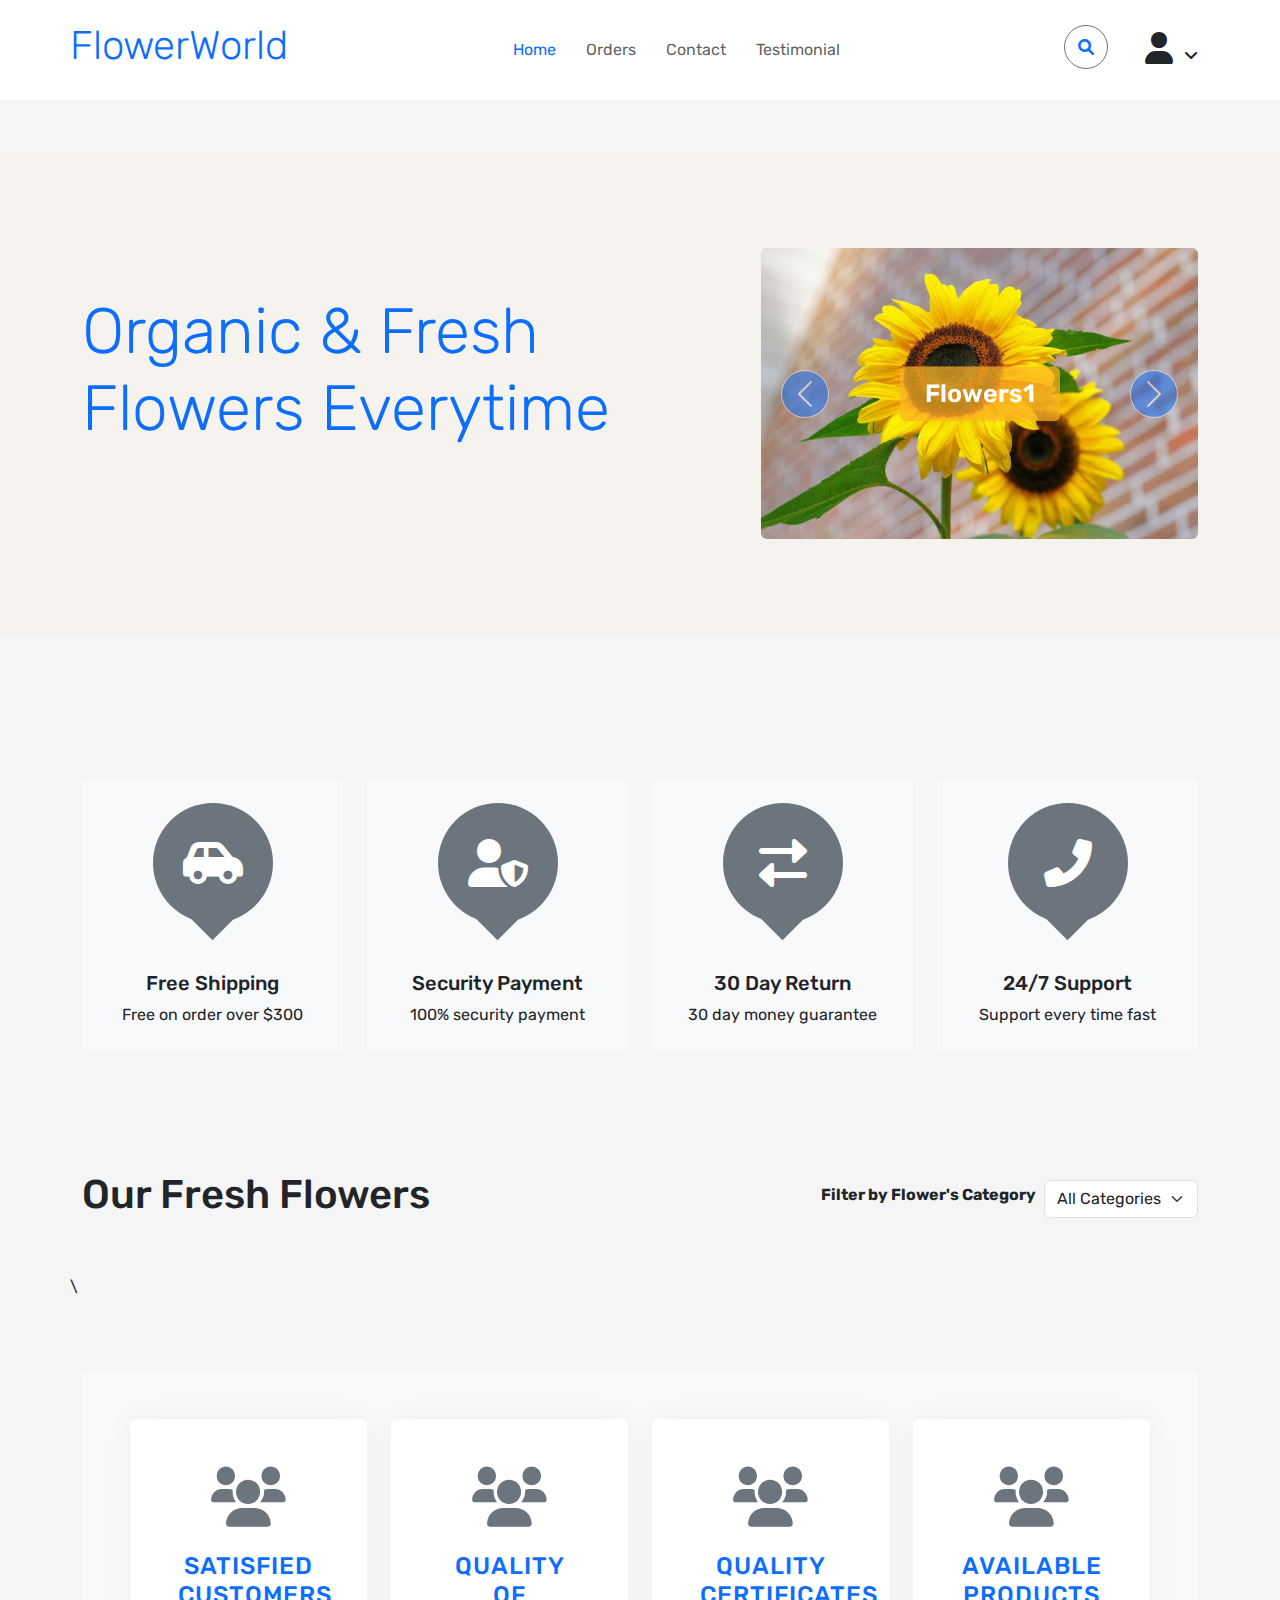
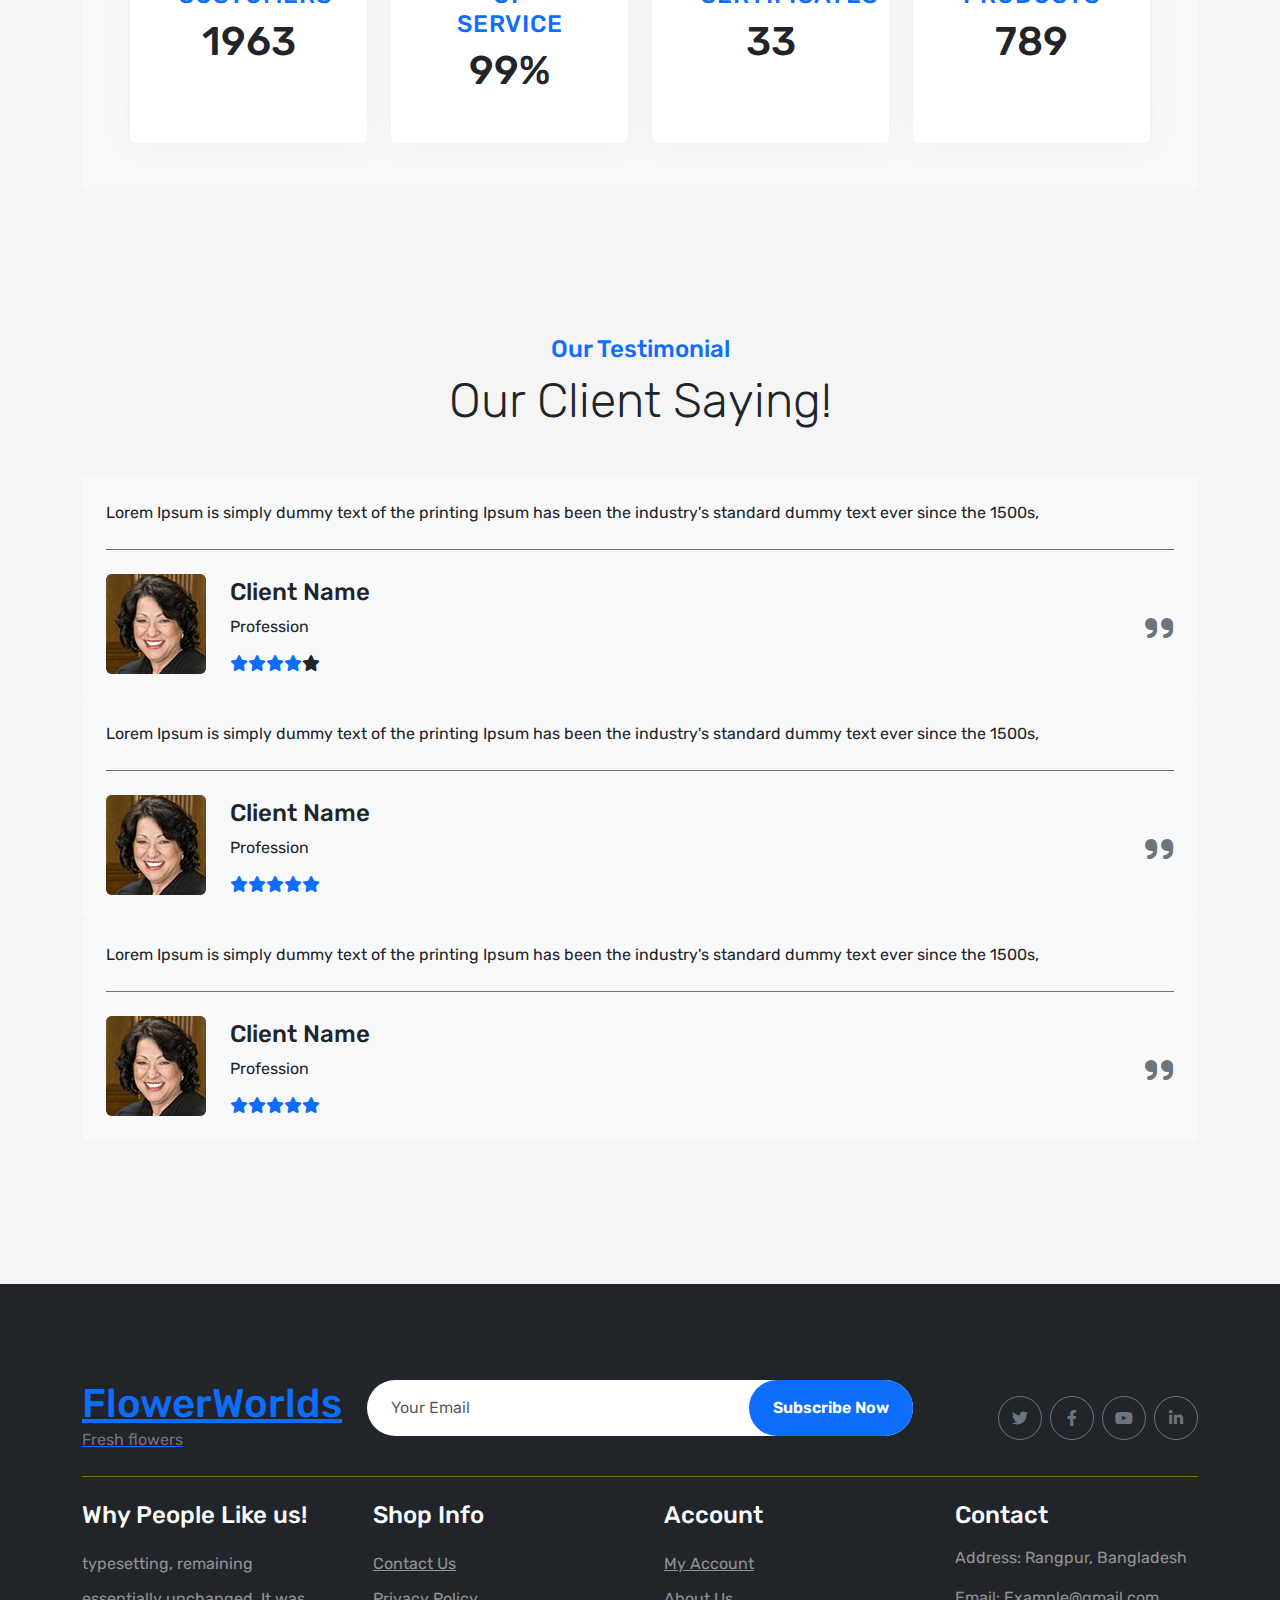
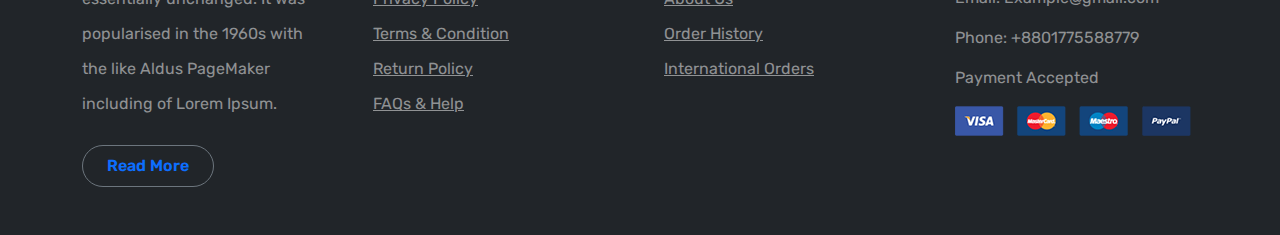
<file: index.html>
<!DOCTYPE html>
<html lang="en">

<head>
    <meta charset="UTF-8">
    <meta http-equiv="X-UA-Compatible" content="IE=edge">
    <meta name="viewport" content="width=device-width, initial-scale=1.0">
    <title>Home</title>
    <link rel="preconnect" href="https://fonts.googleapis.com">
    <link rel="preconnect" href="https://fonts.gstatic.com" crossorigin>
    <link
        href="https://fonts.googleapis.com/css2?family=Open+Sans:wght@400;600&family=Raleway:wght@600;800&display=swap"
        rel="stylesheet">

    <link rel="stylesheet" href="https://cdnjs.cloudflare.com/ajax/libs/font-awesome/6.0.0/css/all.min.css">
    <link href="https://cdn.jsdelivr.net/npm/bootstrap@5.3.0/dist/css/bootstrap.min.css" rel="stylesheet">
    <link href="css/style1.css" rel="stylesheet">

</head>

<body>

    <!-- Navbar -->
    <div class="container-fluid fixed-top">
        <div class="container px-0">
            <nav class="navbar navbar-light bg-white navbar-expand-xl">
                <a href="index.html" class="navbar-brand">
                    <h1 class="text-primary display-6">FlowerWorld</h1>
                </a>
                <button class="navbar-toggler py-2 px-3" type="button" data-bs-toggle="collapse"
                    data-bs-target="#navbarCollapse">
                    <span class="fa fa-bars text-primary"></span>
                </button>
                <div class="collapse navbar-collapse bg-white" id="navbarCollapse">
                    <div class="navbar-nav mx-auto">
                        <a href="index.html" class="nav-item nav-link active">Home</a>
                        <a href="orders.html" class="nav-item nav-link">Orders</a>
                        <a href="contact.html" class="nav-item nav-link">Contact</a>
                        <a href="testimonial.html" class="nav-item nav-link">Testimonial</a>
                    </div>
                    <div class="d-flex m-3 me-0">
                        <button
                            class="btn-search btn border border-secondary btn-md-square rounded-circle bg-white me-4"
                            data-bs-toggle="modal" data-bs-target="#searchModal" aria-label="Search">
                            <i class="fas fa-search text-primary"></i>
                        </button>
                        <div class="dropdown">
                            <button class="btn dropdown-toggle" type="button" id="userDropdown"
                                data-bs-toggle="dropdown" aria-expanded="false" aria-label="User Menu">
                                <i class="fas fa-user fa-2x"></i>
                            </button>
                            <ul class="dropdown-menu m-0 bg-secondary rounded-0" aria-labelledby="userDropdown">
                                <li id="profile-item"><a href="profile.html" class="dropdown-item">Profile</a></li>
                                <li id="login-item"><a href="login.html" class="dropdown-item">Login</a></li>
                                <li id="logout-item" class="d-none"><button class="dropdown-item"
                                        onclick="handleLogout()">Logout</button></li>
                                <li id="register-item"><a href="register.html" class="dropdown-item">Register</a></li>
                            </ul>
                        </div>
                    </div>
                </div>
            </nav>
        </div>
    </div>


    <!-- Search Modal -->
    <div class="modal fade" id="searchModal" tabindex="-1" aria-labelledby="searchModalLabel" aria-hidden="true">
        <div class="modal-dialog">
            <div class="modal-content">
                <div class="modal-header">
                    <h5 class="modal-title" id="searchModalLabel">Search Flowers</h5>
                    <button type="button" class="btn-close" data-bs-dismiss="modal" aria-label="Close"></button>
                </div>
                <div class="modal-body">
                    <div class="mb-3">
                        <label for="modal-flower-search" class="form-label">Search by Flower Name</label>
                        <input type="text" id="modal-flower-search" class="form-control"
                            placeholder="Enter flower name">
                    </div>
                </div>
                <div class="modal-footer">
                    <button type="button" class="btn btn-secondary" data-bs-dismiss="modal">Close</button>
                    <button type="button" class="btn btn-primary" id="apply-filters">Apply Filters</button>
                </div>
            </div>
        </div>
    </div>



    <!-- Hero Start -->
    <div class="container-fluid py-5 mb-5 hero-header">
        <div class="container py-5">
            <div class="row g-5 align-items-center">
                <div class="col-md-12 col-lg-7">
                    <h1 class="mb-5 display-3 text-primary">Organic & Fresh Flowers Everytime</h1>
                </div>
                <div class="col-md-12 col-lg-5">
                    <div id="carouselId" class="carousel slide position-relative" data-bs-ride="carousel">
                        <div class="carousel-inner" role="listbox">
                            <div class="carousel-item active rounded">
                                <img src="image/flower1.jpeg" class="img-fluid w-100 h-100 bg-secondary rounded"
                                    alt="First slide">
                                <a href="#" class="btn px-4 py-2 text-white rounded">Flowers1</a>
                            </div>
                            <div class="carousel-item rounded">
                                <img src="image/flower2.jpeg" class="img-fluid w-100 h-100 rounded" alt="Second slide">
                                <a href="#" class="btn px-4 py-2 text-white rounded">Flowers2</a>
                            </div>
                        </div>
                        <button class="carousel-control-prev" type="button" data-bs-target="#carouselId"
                            data-bs-slide="prev">
                            <span class="carousel-control-prev-icon" aria-hidden="true"></span>
                            <span class="visually-hidden">Previous</span>
                        </button>
                        <button class="carousel-control-next" type="button" data-bs-target="#carouselId"
                            data-bs-slide="next">
                            <span class="carousel-control-next-icon" aria-hidden="true"></span>
                            <span class="visually-hidden">Next</span>
                        </button>
                    </div>
                </div>
            </div>
        </div>
    </div>
    <!-- Hero End -->



    <!-- Featurs Section Start -->
    <div class="container-fluid featurs py-5">
        <div class="container py-5">
            <div class="row g-4">
                <div class="col-md-6 col-lg-3">
                    <div class="featurs-item text-center rounded bg-light p-4">
                        <div class="featurs-icon btn-square rounded-circle bg-secondary mb-5 mx-auto">
                            <i class="fas fa-car-side fa-3x text-white"></i>
                        </div>
                        <div class="featurs-content text-center">
                            <h5>Free Shipping</h5>
                            <p class="mb-0">Free on order over $300</p>
                        </div>
                    </div>
                </div>
                <div class="col-md-6 col-lg-3">
                    <div class="featurs-item text-center rounded bg-light p-4">
                        <div class="featurs-icon btn-square rounded-circle bg-secondary mb-5 mx-auto">
                            <i class="fas fa-user-shield fa-3x text-white"></i>
                        </div>
                        <div class="featurs-content text-center">
                            <h5>Security Payment</h5>
                            <p class="mb-0">100% security payment</p>
                        </div>
                    </div>
                </div>
                <div class="col-md-6 col-lg-3">
                    <div class="featurs-item text-center rounded bg-light p-4">
                        <div class="featurs-icon btn-square rounded-circle bg-secondary mb-5 mx-auto">
                            <i class="fas fa-exchange-alt fa-3x text-white"></i>
                        </div>
                        <div class="featurs-content text-center">
                            <h5>30 Day Return</h5>
                            <p class="mb-0">30 day money guarantee</p>
                        </div>
                    </div>
                </div>
                <div class="col-md-6 col-lg-3">
                    <div class="featurs-item text-center rounded bg-light p-4">
                        <div class="featurs-icon btn-square rounded-circle bg-secondary mb-5 mx-auto">
                            <i class="fa fa-phone-alt fa-3x text-white"></i>
                        </div>
                        <div class="featurs-content text-center">
                            <h5>24/7 Support</h5>
                            <p class="mb-0">Support every time fast</p>
                        </div>
                    </div>
                </div>
            </div>
        </div>
    </div>
    <!-- Featurs Section End -->

    <!-- Flower Card -->
    <div class="container my-4">
        <div class="row align-items-center">
            <div class="col-12 col-md-6">
                <h1 class="text-start">Our Fresh Flowers</h1>
            </div>
            <div class="col-12 col-md-6 d-flex justify-content-md-end align-items-center">
                <label for="category-select" class="form-label mt-3 mt-md-0 me-2 fw-bold">Filter by Flower's
                    Category</label>
                <select id="category-select" class="form-select w-auto">
                    <option value="">All Categories</option>
                    <!-- Categories will be dynamically populated here -->

                </select>
            </div>
        </div>
        <div class="row mt-5" id="flower-container">
            <!-- Flower cards will be injected here by JS -->\
            <!-- <div class="col-md-6 col-lg-4 col-xl-3 mb-4">
            <div class="rounded position-relative fruite-item">
                <div class="fruite-img">
                    <img src="img" class="img-fluid w-100 rounded-top" alt="Flower Name">
                </div>
                <div class="text-white bg-secondary px-3 py-1 rounded position-absolute" style="top: 10px; left: 10px;">
                    Flower Category
                </div>
                <div class="p-4 border border-secondary border-top-0 rounded-bottom">
                    <h4>flower_name</h4>
                    <p>flower.description</p>
                    <div class="d-flex justify-content-between flex-lg-wrap">
                        <p class="text-dark fs-5 fw-bold mb-0">flower.price</p>
                        <a href="#" class="btn border border-secondary rounded-pill px-3 text-primary">
                            <i class="fa-solid fa-cart-shopping text-primary"></i> Buy Now
                        </a>
                    </div>
                </div>
            </div>
        </div> -->
        </div>
    </div>



    <!-- Fact Start -->
    <div class="container-fluid py-5">
        <div class="container">
            <div class="bg-light p-5 rounded">
                <div class="row g-4 justify-content-center">
                    <div class="col-md-6 col-lg-6 col-xl-3">
                        <div class="counter bg-white rounded p-5">
                            <i class="fa fa-users text-secondary"></i>
                            <h4>satisfied customers</h4>
                            <h1>1963</h1>
                        </div>
                    </div>
                    <div class="col-md-6 col-lg-6 col-xl-3">
                        <div class="counter bg-white rounded p-5">
                            <i class="fa fa-users text-secondary"></i>
                            <h4>quality of service</h4>
                            <h1>99%</h1>
                        </div>
                    </div>
                    <div class="col-md-6 col-lg-6 col-xl-3">
                        <div class="counter bg-white rounded p-5">
                            <i class="fa fa-users text-secondary"></i>
                            <h4>quality certificates</h4>
                            <h1>33</h1>
                        </div>
                    </div>
                    <div class="col-md-6 col-lg-6 col-xl-3">
                        <div class="counter bg-white rounded p-5">
                            <i class="fa fa-users text-secondary"></i>
                            <h4>Available Products</h4>
                            <h1>789</h1>
                        </div>
                    </div>
                </div>
            </div>
        </div>
    </div>
    <!-- Fact Start -->


    <!-- Tastimonial Start -->
    <div class="container-fluid testimonial py-5">
        <div class="container py-5">
            <div class="testimonial-header text-center">
                <h4 class="text-primary">Our Testimonial</h4>
                <h1 class="display-5 mb-5 text-dark">Our Client Saying!</h1>
            </div>
            <div class="owl-carousel testimonial-carousel">
                <div class="testimonial-item img-border-radius bg-light rounded p-4">
                    <div class="position-relative">
                        <i class="fa fa-quote-right fa-2x text-secondary position-absolute"
                            style="bottom: 30px; right: 0;"></i>
                        <div class="mb-4 pb-4 border-bottom border-secondary">
                            <p class="mb-0">Lorem Ipsum is simply dummy text of the printing Ipsum has been the
                                industry's standard dummy text ever since the 1500s,
                            </p>
                        </div>
                        <div class="d-flex align-items-center flex-nowrap">
                            <div class="bg-secondary rounded">
                                <img src="image/testimonial-1.jpg" class="img-fluid rounded"
                                    style="width: 100px; height: 100px;" alt="">
                            </div>
                            <div class="ms-4 d-block">
                                <h4 class="text-dark">Client Name</h4>
                                <p class="m-0 pb-3">Profession</p>
                                <div class="d-flex pe-5">
                                    <i class="fas fa-star text-primary"></i>
                                    <i class="fas fa-star text-primary"></i>
                                    <i class="fas fa-star text-primary"></i>
                                    <i class="fas fa-star text-primary"></i>
                                    <i class="fas fa-star"></i>
                                </div>
                            </div>
                        </div>
                    </div>
                </div>
                <div class="testimonial-item img-border-radius bg-light rounded p-4">
                    <div class="position-relative">
                        <i class="fa fa-quote-right fa-2x text-secondary position-absolute"
                            style="bottom: 30px; right: 0;"></i>
                        <div class="mb-4 pb-4 border-bottom border-secondary">
                            <p class="mb-0">Lorem Ipsum is simply dummy text of the printing Ipsum has been the
                                industry's standard dummy text ever since the 1500s,
                            </p>
                        </div>
                        <div class="d-flex align-items-center flex-nowrap">
                            <div class="bg-secondary rounded">
                                <img src="image/testimonial-1.jpg" class="img-fluid rounded"
                                    style="width: 100px; height: 100px;" alt="">
                            </div>
                            <div class="ms-4 d-block">
                                <h4 class="text-dark">Client Name</h4>
                                <p class="m-0 pb-3">Profession</p>
                                <div class="d-flex pe-5">
                                    <i class="fas fa-star text-primary"></i>
                                    <i class="fas fa-star text-primary"></i>
                                    <i class="fas fa-star text-primary"></i>
                                    <i class="fas fa-star text-primary"></i>
                                    <i class="fas fa-star text-primary"></i>
                                </div>
                            </div>
                        </div>
                    </div>
                </div>
                <div class="testimonial-item img-border-radius bg-light rounded p-4">
                    <div class="position-relative">
                        <i class="fa fa-quote-right fa-2x text-secondary position-absolute"
                            style="bottom: 30px; right: 0;"></i>
                        <div class="mb-4 pb-4 border-bottom border-secondary">
                            <p class="mb-0">Lorem Ipsum is simply dummy text of the printing Ipsum has been the
                                industry's standard dummy text ever since the 1500s,
                            </p>
                        </div>
                        <div class="d-flex align-items-center flex-nowrap">
                            <div class="bg-secondary rounded">
                                <img src="image/testimonial-1.jpg" class="img-fluid rounded"
                                    style="width: 100px; height: 100px;" alt="">
                            </div>
                            <div class="ms-4 d-block">
                                <h4 class="text-dark">Client Name</h4>
                                <p class="m-0 pb-3">Profession</p>
                                <div class="d-flex pe-5">
                                    <i class="fas fa-star text-primary"></i>
                                    <i class="fas fa-star text-primary"></i>
                                    <i class="fas fa-star text-primary"></i>
                                    <i class="fas fa-star text-primary"></i>
                                    <i class="fas fa-star text-primary"></i>
                                </div>
                            </div>
                        </div>
                    </div>
                </div>
            </div>
        </div>
    </div>
    <!-- Tastimonial End -->



    <!-- Footer Start -->
    <div class="container-fluid bg-dark text-white-50 footer pt-5 mt-5">
        <div class="container py-5">
            <div class="pb-4 mb-4" style="border-bottom: 1px solid rgba(226, 175, 24, 0.5) ;">
                <div class="row g-4">
                    <div class="col-lg-3">
                        <a href="#">
                            <h1 class="text-primary mb-0">FlowerWorlds</h1>
                            <p class="text-secondary mb-0">Fresh flowers</p>
                        </a>
                    </div>
                    <div class="col-lg-6">
                        <div class="position-relative mx-auto">
                            <input class="form-control border-0 w-100 py-3 px-4 rounded-pill" type="number"
                                placeholder="Your Email">
                            <button type="submit"
                                class="btn btn-primary border-0 border-secondary py-3 px-4 position-absolute rounded-pill text-white"
                                style="top: 0; right: 0;">Subscribe Now</button>
                        </div>
                    </div>
                    <div class="col-lg-3">
                        <div class="d-flex justify-content-end pt-3">
                            <a class="btn  btn-outline-secondary me-2 btn-md-square rounded-circle" href=""><i
                                    class="fab fa-twitter"></i></a>
                            <a class="btn btn-outline-secondary me-2 btn-md-square rounded-circle" href=""><i
                                    class="fab fa-facebook-f"></i></a>
                            <a class="btn btn-outline-secondary me-2 btn-md-square rounded-circle" href=""><i
                                    class="fab fa-youtube"></i></a>
                            <a class="btn btn-outline-secondary btn-md-square rounded-circle" href=""><i
                                    class="fab fa-linkedin-in"></i></a>
                        </div>
                    </div>
                </div>
            </div>
            <div class="row g-5">
                <div class="col-lg-3 col-md-6">
                    <div class="footer-item">
                        <h4 class="text-light mb-3">Why People Like us!</h4>
                        <p class="mb-4">typesetting, remaining essentially unchanged. It was
                            popularised in the 1960s with the like Aldus PageMaker including of Lorem Ipsum.</p>
                        <a href="" class="btn border-secondary py-2 px-4 rounded-pill text-primary">Read More</a>
                    </div>
                </div>
                <div class="col-lg-3 col-md-6">
                    <div class="d-flex flex-column text-start footer-item">
                        <h4 class="text-light mb-3">Shop Info</h4>
                        <a class="btn-link" href="contact.html">Contact Us</a>
                        <a class="btn-link" href="">Privacy Policy</a>
                        <a class="btn-link" href="">Terms & Condition</a>
                        <a class="btn-link" href="">Return Policy</a>
                        <a class="btn-link" href="">FAQs & Help</a>
                    </div>
                </div>
                <div class="col-lg-3 col-md-6">
                    <div class="d-flex flex-column text-start footer-item">
                        <h4 class="text-light mb-3">Account</h4>
                        <a class="btn-link" href="profile.html">My Account</a>
                        <a class="btn-link" href="#">About Us</a>
                        <a class="btn-link" href="orders.html">Order History</a>
                        <a class="btn-link" href="#">International Orders</a>
                    </div>
                </div>
                <div class="col-lg-3 col-md-6">
                    <div class="footer-item">
                        <h4 class="text-light mb-3">Contact</h4>
                        <p>Address: Rangpur, Bangladesh</p>
                        <p>Email: Example@gmail.com</p>
                        <p>Phone: +8801775588779</p>
                        <p>Payment Accepted</p>
                        <img src="image/payment.png" class="img-fluid" alt="">
                    </div>
                </div>
            </div>
        </div>
    </div>
    <!-- Footer End -->

    <script src="https://cdn.jsdelivr.net/npm/bootstrap@5.3.0/dist/js/bootstrap.bundle.min.js"></script>
    <script src="js/auth.js"></script>
    <script src="js/flowers.js"></script>
</body>

</html>
</file>
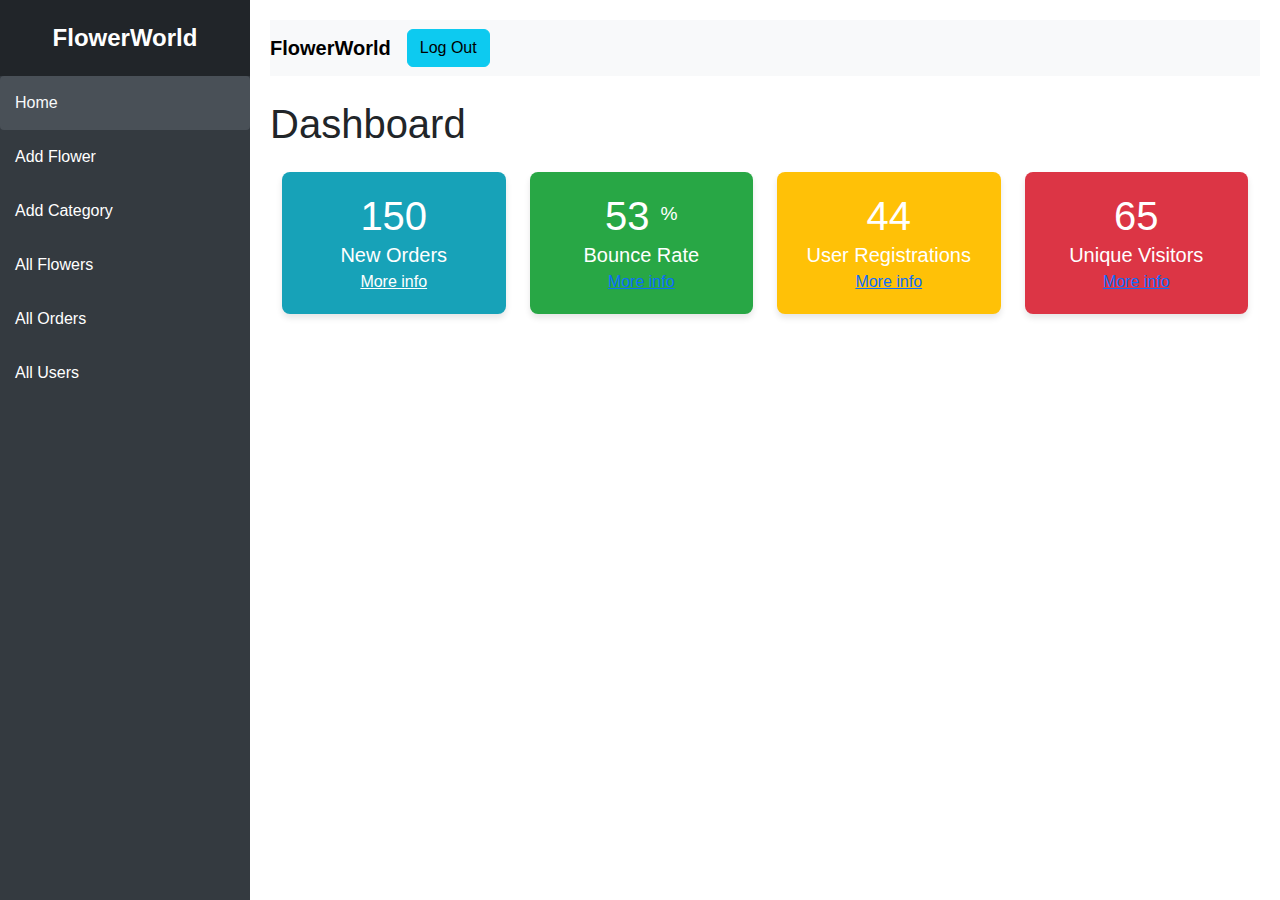
<file: admin/index.html>
<!DOCTYPE html>
<html lang="en">

<head>
    <meta charset="utf-8">
    <meta name="viewport" content="width=device-width, initial-scale=1">
    <title>FlowerWorld | Dashboard</title>
    <!-- Bootstrap CSS -->
    <link rel="stylesheet" href="https://cdnjs.cloudflare.com/ajax/libs/font-awesome/6.0.0/css/all.min.css">
    <link href="https://cdn.jsdelivr.net/npm/bootstrap@5.3.0/dist/css/bootstrap.min.css" rel="stylesheet">
    <link href="https://stackpath.bootstrapcdn.com/bootstrap/5.3.0/css/bootstrap.min.css" rel="stylesheet">
    <!-- Custom CSS -->
    <style>
        body {
            font-family: 'Arial', sans-serif;
        }

        .sidebar {
            background-color: #343a40;
            color: white;
            min-height: 100vh;
            position: fixed;
            width: 250px;
        }

        .sidebar a {
            color: white;
            padding: 15px;
            display: block;
            text-decoration: none;
        }

        .sidebar a:hover,
        .sidebar a.active {
            background-color: #495057;
            color: #f8f9fa;
            border-radius: .25rem;
        }

        .sidebar .brand-logo {
            padding: 20px;
            font-size: 1.5rem;
            font-weight: 600;
            text-align: center;
            background-color: #212529;
        }

        .content-wrapper {
            margin-left: 250px;
            padding: 20px;
        }

        .navbar {
            background-color: #f8f9fa;
        }

        .navbar-brand {
            font-weight: 600;
        }

        .small-box {
            border-radius: .5rem;
            /* Rounded corners */
            padding: 20px;
            color: white;
            position: relative;
            overflow: hidden;
            display: flex;
            flex-direction: column;
            justify-content: center;
            text-align: center;
            transition: background-color 0.3s ease;
            /* Smooth background transition */
            box-shadow: 0 4px 6px rgba(0, 0, 0, 0.1);
            /* Subtle shadow */
        }

        .small-box .inner h3 {
            margin: 0;
            font-size: 2.5rem;
        }

        .small-box .inner p {
            margin: 0;
            font-size: 1.25rem;
        }

        .bg-info {
            background-color: #17a2b8 !important;
        }

        .bg-success {
            background-color: #28a745 !important;
        }

        .bg-warning {
            background-color: #ffc107 !important;
        }

        .bg-danger {
            background-color: #dc3545 !important;
        }


        .card {
            border: none;
        }

        .card-header {
            background-color: #f8f9fa;
            font-weight: 600;
            border-bottom: 1px solid #dee2e6;
        }

        .card-body {
            padding: 20px;
        }
    </style>
</head>

<body>
    <div class="wrapper">
        <!-- Sidebar -->
        <aside class="sidebar">
            <div class="brand-logo">
                FlowerWorld
            </div>
            <ul class="nav flex-column">
                <li class="nav-item">
                    <a class="nav-link active" href="index.html">Home</a>
                </li>
                <li class="nav-item">
                    <a class="nav-link" href="add_flower.html">Add Flower</a>
                </li>
                <li class="nav-item">
                    <a class="nav-link" href="category.html">Add Category</a>
                </li>
                <li class="nav-item">
                    <a class="nav-link" href="all_flowers.html">All Flowers</a>
                </li>
                <li class="nav-item">
                    <a class="nav-link" href="orders.html">All Orders</a>
                </li>
                <li class="nav-item">
                    <a class="nav-link" href="all_users.html">All Users</a>
                </li>
            </ul>
        </aside>
        <div class="content-wrapper">
            <!-- Navbar -->
            <nav class="navbar navbar-expand-lg navbar-light bg-light mb-4">
                <a class="navbar-brand" href="#">FlowerWorld</a>
                <div class="collapse navbar-collapse">
                    <ul class="navbar-nav ml-auto">
                        <li class="nav-item">
                            <button class="btn btn-info" onclick="handleLogout()">Log Out</button>
                        </li>
                    </ul>
                </div>
            </nav>
            <header>
                <h1 class="mb-4">Dashboard</h1>
            </header>

            <!-- Main content -->
            <section class="d-flex flex-wrap">
                <div class="container">
                    <div class="row">
                        <div class="col-lg-3 col-6 mb-4">
                            <div class="small-box bg-info text-white">
                                <div class="inner">
                                    <h3>150</h3>
                                    <p>New Orders</p>
                                </div>
                                <a href="#" class="small-box-footer text-white">
                                    More info
                                    <i class="bi bi-arrow-right"></i>
                                </a>
                            </div>
                        </div>
                        <div class="col-lg-3 col-6 mb-4">
                            <div class="small-box bg-success">
                                <div class="inner">
                                    <h3>53
                                        <sup style="font-size: 1.2rem">%</sup>
                                    </h3>
                                    <p>Bounce Rate</p>
                                </div>
                                <a href="#" class="small-box-footer">More info
                                    <i class="bi bi-arrow-right"></i>
                                </a>
                            </div>
                        </div>
                        <div class="col-lg-3 col-6 mb-4">
                            <div class="small-box bg-warning">
                                <div class="inner">
                                    <h3>44</h3>
                                    <p>User Registrations</p>
                                </div>
                                <a href="#" class="small-box-footer">More info
                                    <i class="bi bi-arrow-right"></i>
                                </a>
                            </div>
                        </div>
                        <div class="col-lg-3 col-6 mb-4">
                            <div class="small-box bg-danger">
                                <div class="inner">
                                    <h3>65</h3>
                                    <p>Unique Visitors</p>
                                </div>
                                <a href="#" class="small-box-footer">More info
                                    <i class="bi bi-arrow-right"></i>
                                </a>
                            </div>
                        </div>
                    </div>
                </div>
            </section>
        </div>
    </div>
    <!-- Bootstrap JS and dependencies -->
    <script src="https://cdn.jsdelivr.net/npm/@popperjs/core@2.11.6/dist/umd/popper.min.js"></script>
    <script src="https://stackpath.bootstrapcdn.com/bootstrap/5.3.0/js/bootstrap.min.js"></script>
</body>
</html>
</file>
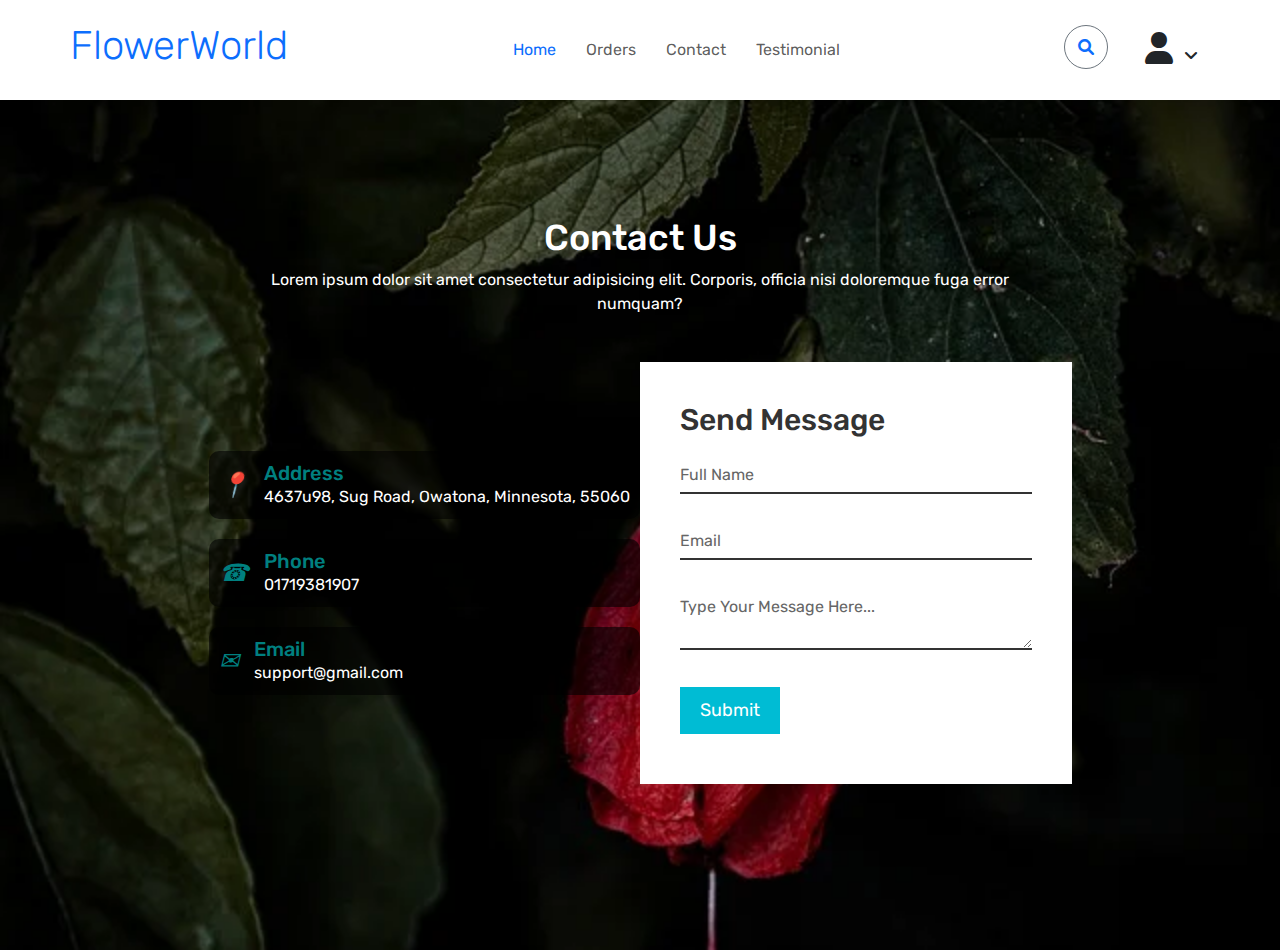
<file: contact.html>
<!DOCTYPE html>
<html lang="en">
<head>
   <meta charset="UTF-8">
   <meta http-equiv="X-UA-Compatible" content="IE=edge">
   <meta name="viewport" content="width=device-width, initial-scale=1.0">
   <title>Home</title>

   <!-- font awesome cdn link  -->
   <link rel="preconnect" href="https://fonts.googleapis.com">
   <link rel="preconnect" href="https://fonts.gstatic.com" crossorigin>
   <link href="https://fonts.googleapis.com/css2?family=Open+Sans:wght@400;600&family=Raleway:wght@600;800&display=swap" rel="stylesheet"> 

   <link rel="stylesheet" href="https://cdnjs.cloudflare.com/ajax/libs/font-awesome/6.0.0/css/all.min.css">
   <link href="https://cdn.jsdelivr.net/npm/bootstrap@5.3.0/dist/css/bootstrap.min.css" rel="stylesheet">

   <!-- custom admin css file link  -->
   <!-- <link rel="stylesheet" href="css/style.css">-->
   <link href="css/style1.css" rel="stylesheet">
</head>
<body>

    <div class="container-fluid fixed-top">
        <div class="container px-0">
            <nav class="navbar navbar-light bg-white navbar-expand-xl">
                <a href="index.html" class="navbar-brand"><h1 class="text-primary display-6">FlowerWorld</h1></a>
                <button class="navbar-toggler py-2 px-3" type="button" data-bs-toggle="collapse" data-bs-target="#navbarCollapse">
                    <span class="fa fa-bars text-primary"></span>
                </button>
                <div class="collapse navbar-collapse bg-white" id="navbarCollapse">
                    <div class="navbar-nav mx-auto">
                        <a href="index.html" class="nav-item nav-link active">Home</a>
                        <a href="orders.html" class="nav-item nav-link">Orders</a>
                        <a href="contact.html" class="nav-item nav-link">Contact</a>
                        <a href="testimonial.html" class="nav-item nav-link">Testimonial</a>
                    </div>
                    <div class="d-flex m-3 me-0">
                        <button 
                            class="btn-search btn border border-secondary btn-md-square rounded-circle bg-white me-4" 
                            data-bs-toggle="modal" 
                            data-bs-target="#searchModal"
                            aria-label="Search">
                            <i class="fas fa-search text-primary"></i>
                        </button>
                        <div class="dropdown">
                            <button 
                                class="btn dropdown-toggle" 
                                type="button" 
                                id="userDropdown" 
                                data-bs-toggle="dropdown" 
                                aria-expanded="false"
                                aria-label="User Menu">
                                <i class="fas fa-user fa-2x"></i>
                            </button>
                            <ul class="dropdown-menu m-0 bg-secondary rounded-0" aria-labelledby="userDropdown">
                                <li id="profile-item"><a href="profile.html" class="dropdown-item">Profile</a></li>
                                <li id="login-item"><a href="login.html" class="dropdown-item">Login</a></li>
                                <li id="logout-item" class="d-none"><button class="dropdown-item" onclick="handleLogout()">Logout</button></li>
                                <li id="register-item"><a href="register.html" class="dropdown-item">Register</a></li>
    
                            </ul>
                        </div>
                    </div>
                </div>
            </nav>
        </div>
    </div>

    <section class="contact-section">
        <div class="contact-content">
            <h2>Contact Us</h2>
            <p>Lorem ipsum dolor sit amet consectetur adipisicing elit. Corporis, officia nisi doloremque fuga error numquam?</p>
        </div>
        <div class="contact-container">
            <div class="contact-info">
                <div class="contact-item">
                    <i class="icon-location"></i>
                    <div>
                        <h3>Address</h3>
                        <p>4637u98, Sug Road, Owatona, Minnesota, 55060</p>
                    </div>
                </div>
                <div class="contact-item">
                    <i class="icon-phone"></i>
                    <div>
                        <h3>Phone</h3>
                        <p>01719381907</p>
                    </div>
                </div>
                <div class="contact-item">
                    <i class="icon-email"></i>
                    <div>
                        <h3>Email</h3>
                        <p>support@gmail.com</p>
                    </div>
                </div>
            </div>
            
            <div class="contact-form">
                <form>
                    <h2>Send Message</h2>
                    <div class="input-box">
                        <input type="text" name="" required/>
                        <span>Full Name</span>
                    </div>

                    <div class="input-box">
                        <input type="text" name="" required/>
                        <span>Email</span>
                    </div>

                    <div class="input-box">
                        <textarea></textarea>
                        <span>Type Your Message Here...</span>
                    </div>
                    <div class="input-box">
                        <input type="submit" name="" send="Send">
                    </div>
                </form>
            </div>
        </div>
    </section>

<script src="https://cdn.jsdelivr.net/npm/bootstrap@5.3.0/dist/js/bootstrap.bundle.min.js"></script>
<script src="js/auth.js"></script>
<script src="js/flowers.js"></script>
</body>
</html>
</file>
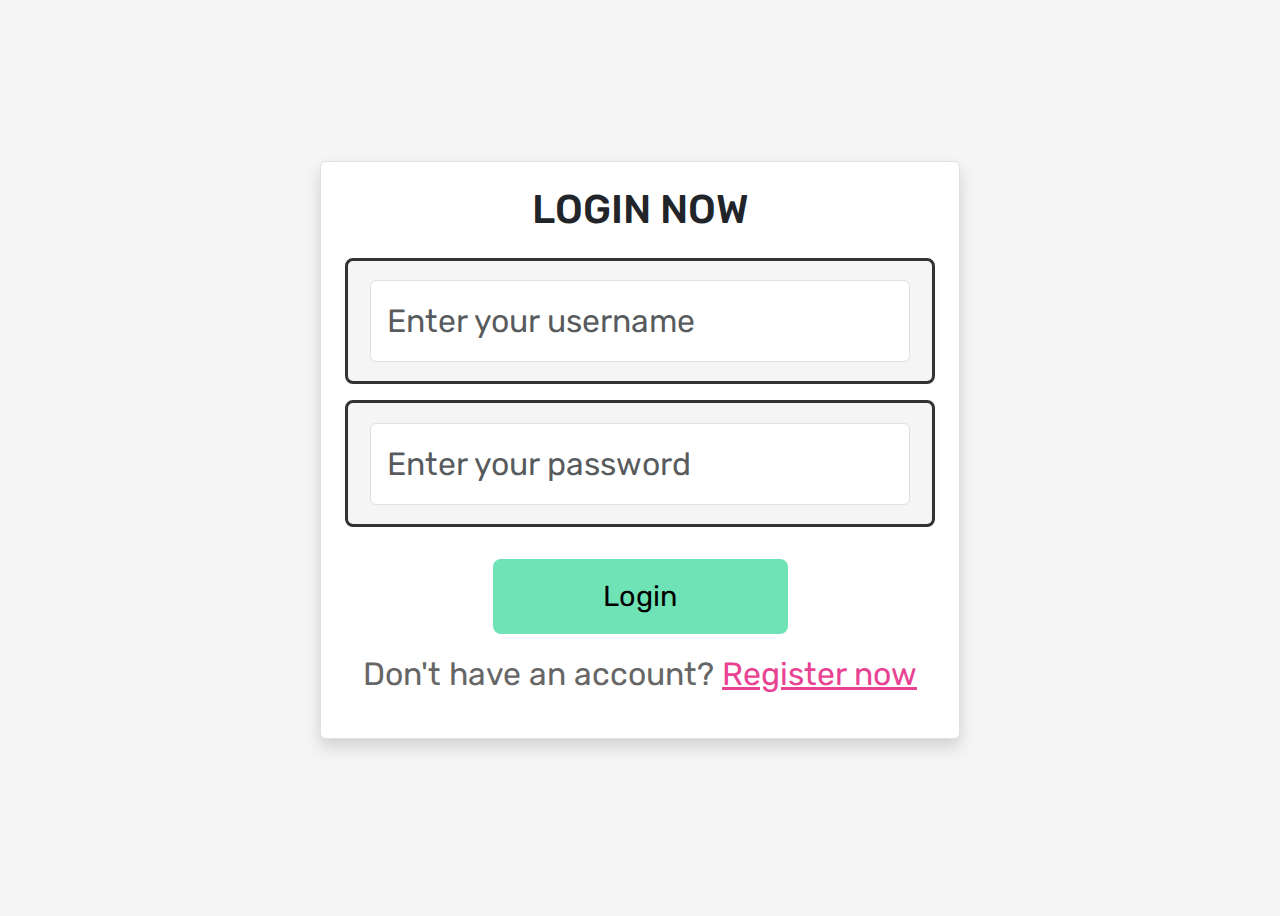
<file: login.html>
<!DOCTYPE html>
<html lang="en">
    <head>
        <meta charset="UTF-8">
        <meta http-equiv="X-UA-Compatible" content="IE=edge">
        <meta name="viewport" content="width=device-width, initial-scale=1.0">
        <title>Login</title>
        <!-- font awesome cdn link  -->
        <link rel="stylesheet" href="https://cdnjs.cloudflare.com/ajax/libs/font-awesome/6.0.0/css/all.min.css">
        <link href="https://cdn.jsdelivr.net/npm/bootstrap@5.3.0/dist/css/bootstrap.min.css" rel="stylesheet">
        <!-- custom css file link  -->
        <link rel="stylesheet" href="css/style1.css">
    </head>
    <body>
        <section class="d-flex align-items-center justify-content-center min-vh-100">
            <form
                id="loginForm"
                onsubmit="handleLogin(event)"
                method="post"
                class="p-4 border rounded shadow w-50 text-center bg-white"
            >
                <h3 class="mb-4 text-uppercase text-dark fs-1">Login Now</h3>
                <div class="mb-3 box">
                    <input
                        type="text"
                        name="username"
                        class="form-control p-3 fs-2"
                        placeholder="Enter your username"
                        required
                    >
                </div>
                <div class="mb-3 box">
                    <input
                        type="password"
                        name="password"
                        class="form-control p-3 fs-2"
                        placeholder="Enter your password"
                        required
                    >
                </div>
                <button type="submit" class="btn-login btn-primary m-auto w-50 mt-3 text-black">Login</button>
                <p class="mt-3 form-p">Don't have an account?
                    <a href="register.html" style="color:var(--pink);">Register now</a>
                </p>
            </form>
        </section>


        <div class="container mt-3">
            <div id="login-alert-success" class="alert alert-success d-none fs-3" role="alert">
                Login successful! Redirecting...
            </div>
            <div id="login-alert-error" class="alert alert-danger d-none fs-3" role="alert">
                Invalid username or password. Please try again.
            </div>
        </div>
        <script src="js/auth.js"></script>
        <!-- <script src="js/app.js"></script> -->
        <script src="https://cdn.jsdelivr.net/npm/bootstrap@5.3.0/dist/js/bootstrap.bundle.min.js"></script>
    </body>
</html>
</file>
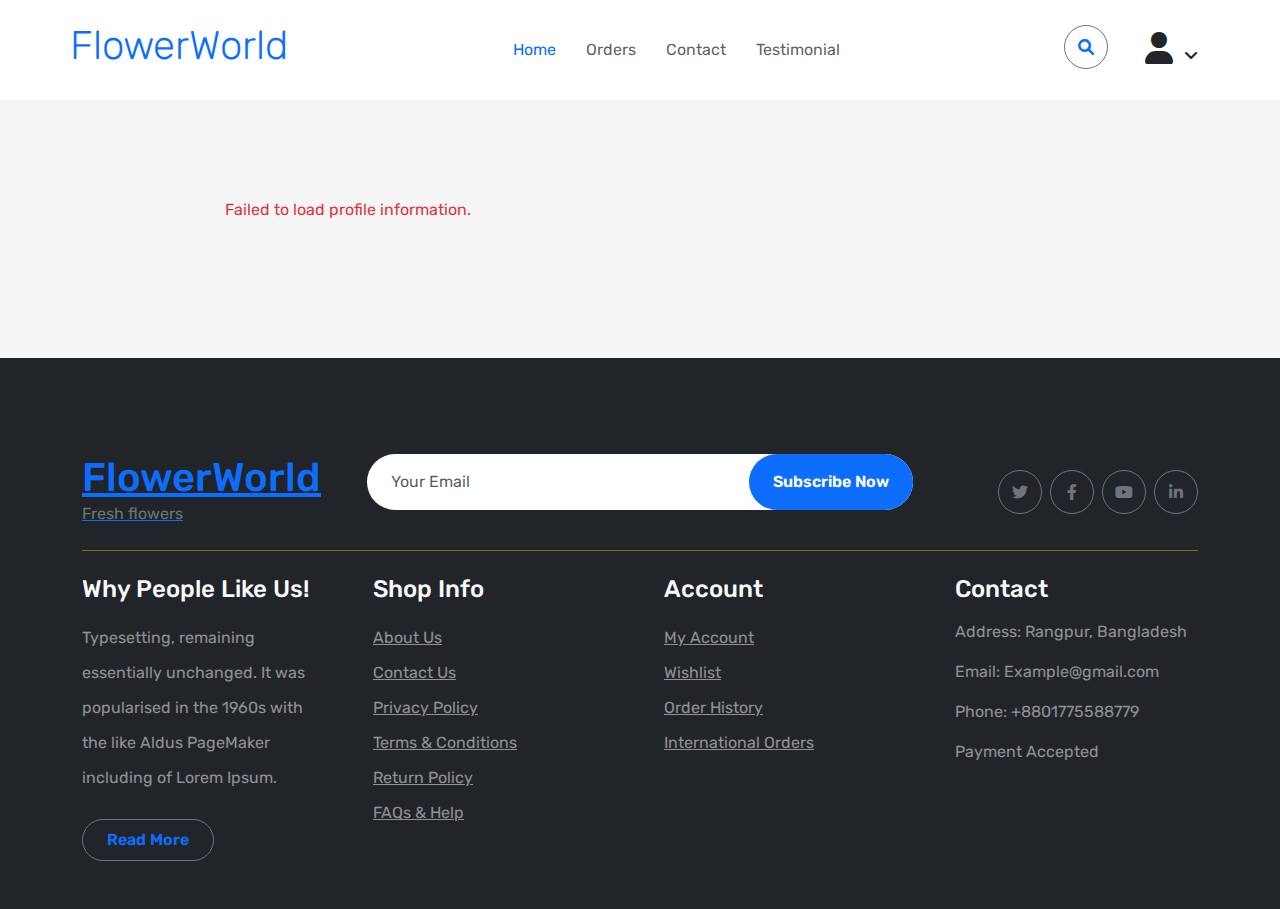
<file: profile.html>
<!DOCTYPE html>
<html lang="en">
<head>
   <meta charset="UTF-8">
   <meta http-equiv="X-UA-Compatible" content="IE=edge">
   <meta name="viewport" content="width=device-width, initial-scale=1.0">
   <title>Home</title>

   <!-- Font Awesome CDN Link -->
   <link rel="preconnect" href="https://fonts.googleapis.com">
   <link rel="preconnect" href="https://fonts.gstatic.com" crossorigin>
   <link href="https://fonts.googleapis.com/css2?family=Open+Sans:wght@400;600&family=Raleway:wght@600;800&display=swap" rel="stylesheet"> 
   <link rel="stylesheet" href="https://cdnjs.cloudflare.com/ajax/libs/font-awesome/6.0.0/css/all.min.css">
   <link href="https://cdn.jsdelivr.net/npm/bootstrap@5.3.0/dist/css/bootstrap.min.css" rel="stylesheet">

   <!-- Custom CSS File Link -->
   <link href="css/style1.css" rel="stylesheet">
</head>
<body>

    <div class="container-fluid fixed-top">
        <div class="container px-0">
            <nav class="navbar navbar-light bg-white navbar-expand-xl">
                <a href="index.html" class="navbar-brand"><h1 class="text-primary display-6">FlowerWorld</h1></a>
                <button class="navbar-toggler py-2 px-3" type="button" data-bs-toggle="collapse" data-bs-target="#navbarCollapse">
                    <span class="fa fa-bars text-primary"></span>
                </button>
                <div class="collapse navbar-collapse bg-white" id="navbarCollapse">
                    <div class="navbar-nav mx-auto">
                        <a href="index.html" class="nav-item nav-link active">Home</a>
                        <a href="orders.html" class="nav-item nav-link">Orders</a>
                        <a href="contact.html" class="nav-item nav-link">Contact</a>
                        <a href="testimonial.html" class="nav-item nav-link">Testimonial</a>
                    </div>
                    <div class="d-flex m-3 me-0">
                        <button 
                            class="btn-search btn border border-secondary btn-md-square rounded-circle bg-white me-4" 
                            data-bs-toggle="modal" 
                            data-bs-target="#searchModal"
                            aria-label="Search">
                            <i class="fas fa-search text-primary"></i>
                        </button>
                        <div class="dropdown">
                            <button 
                                class="btn dropdown-toggle" 
                                type="button" 
                                id="userDropdown" 
                                data-bs-toggle="dropdown" 
                                aria-expanded="false"
                                aria-label="User Menu">
                                <i class="fas fa-user fa-2x"></i>
                            </button>
                            <ul class="dropdown-menu m-0 bg-secondary rounded-0" aria-labelledby="userDropdown">
                                <li id="profile-item"><a href="profile.html" class="dropdown-item">Profile</a></li>
                                <li id="login-item"><a href="login.html" class="dropdown-item">Login</a></li>
                                <li id="logout-item" class="d-none"><button class="dropdown-item" onclick="handleLogout()">Logout</button></li>
                                <li id="register-item"><a href="register.html" class="dropdown-item">Register</a></li>
    
                            </ul>
                        </div>
                    </div>
                </div>
            </nav>
        </div>
    </div>

    <div class="container-fluid py-5" style="margin-top: 150px;">
        <div class="row justify-content-center">
            <div id="profile-info" class="col-md-10 col-lg-8 mb-4">
                <!-- User profile information will be injected here by JS -->
                
            </div>
            <!-- <div class="col-md-4 p-5 rounded border border-warning justify-content-center">
                
            </div> -->
        </div>
    </div>

    <!-- Footer Start -->
    <div class="container-fluid bg-dark text-white-50 footer pt-5 mt-5">
        <div class="container py-5">
            <div class="pb-4 mb-4" style="border-bottom: 1px solid rgba(226, 175, 24, 0.5);">
                <div class="row g-4">
                    <div class="col-lg-3">
                        <a href="#">
                            <h1 class="text-primary mb-0">FlowerWorld</h1>
                            <p class="text-secondary mb-0">Fresh flowers</p>
                        </a>
                    </div>
                    <div class="col-lg-6">
                        <div class="position-relative mx-auto">
                            <input class="form-control border-0 w-100 py-3 px-4 rounded-pill" type="email" placeholder="Your Email">
                            <button type="submit" class="btn btn-primary border-0 border-secondary py-3 px-4 position-absolute rounded-pill text-white" style="top: 0; right: 0;">Subscribe Now</button>
                        </div>
                    </div>
                    <div class="col-lg-3">
                        <div class="d-flex justify-content-end pt-3">
                            <a class="btn btn-outline-secondary me-2 btn-md-square rounded-circle" href="#"><i class="fab fa-twitter"></i></a>
                            <a class="btn btn-outline-secondary me-2 btn-md-square rounded-circle" href="#"><i class="fab fa-facebook-f"></i></a>
                            <a class="btn btn-outline-secondary me-2 btn-md-square rounded-circle" href="#"><i class="fab fa-youtube"></i></a>
                            <a class="btn btn-outline-secondary btn-md-square rounded-circle" href="#"><i class="fab fa-linkedin-in"></i></a>
                        </div>
                    </div>
                </div>
            </div>
            <div class="row g-5">
                <div class="col-lg-3 col-md-6">
                    <div class="footer-item">
                        <h4 class="text-light mb-3">Why People Like Us!</h4>
                        <p class="mb-4">Typesetting, remaining essentially unchanged. It was popularised in the 1960s with the like Aldus PageMaker including of Lorem Ipsum.</p>
                        <a href="#" class="btn border-secondary py-2 px-4 rounded-pill text-primary">Read More</a>
                    </div>
                </div>
                <div class="col-lg-3 col-md-6">
                    <div class="d-flex flex-column text-start footer-item">
                        <h4 class="text-light mb-3">Shop Info</h4>
                        <a class="btn-link" href="#">About Us</a>
                        <a class="btn-link" href="#">Contact Us</a>
                        <a class="btn-link" href="#">Privacy Policy</a>
                        <a class="btn-link" href="#">Terms & Conditions</a>
                        <a class="btn-link" href="#">Return Policy</a>
                        <a class="btn-link" href="#">FAQs & Help</a>
                    </div>
                </div>
                <div class="col-lg-3 col-md-6">
                    <div class="d-flex flex-column text-start footer-item">
                        <h4 class="text-light mb-3">Account</h4>
                        <a class="btn-link" href="profile.html">My Account</a>
                        <a class="btn-link" href="#">Wishlist</a>
                        <a class="btn-link" href="orders.html">Order History</a>
                        <a class="btn-link" href="#">International Orders</a>
                    </div>
                </div>
                <div class="col-lg-3 col-md-6">
                    <div class="footer-item">
                        <h4 class="text-light mb-3">Contact</h4>
                        <p>Address: Rangpur, Bangladesh</p>
                        <p>Email: Example@gmail.com</p>
                        <p>Phone: +8801775588779</p>
                        <p>Payment Accepted</p>
                    </div>
                </div>
            </div>
        </div>
    </div>
    <!-- Footer End -->

    <script src="https://cdn.jsdelivr.net/npm/bootstrap@5.3.0/dist/js/bootstrap.bundle.min.js"></script>
    <script src="js/auth.js"></script>
    <script src="js/profile.js"></script>
</body>
</html>
</file>
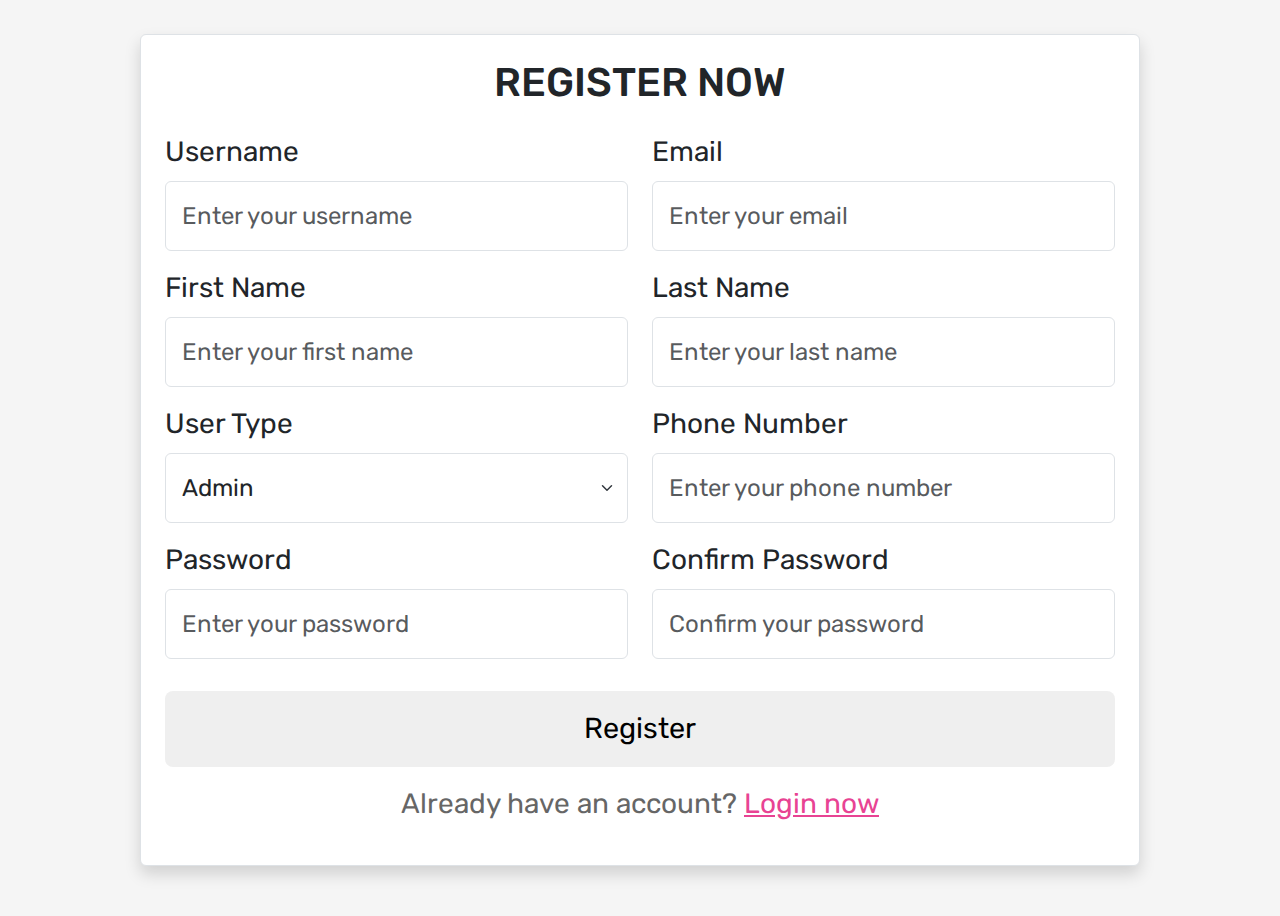
<file: register.html>
<!DOCTYPE html>
<html lang="en">
    <head>
        <meta charset="UTF-8">
        <meta http-equiv="X-UA-Compatible" content="IE=edge">
        <meta name="viewport" content="width=device-width, initial-scale=1.0">
        <title>Register</title>
        <!-- font awesome cdn link  -->
        <link rel="stylesheet" href="https://cdnjs.cloudflare.com/ajax/libs/font-awesome/6.0.0/css/all.min.css">
        <link href="https://cdn.jsdelivr.net/npm/bootstrap@5.3.0/dist/css/bootstrap.min.css" rel="stylesheet">
        <!-- custom css file link  -->
        <link rel="stylesheet" href="css/style1.css">
    </head>
    <body>    
        <section class="d-flex align-items-center justify-content-center min-vh-100">
            <form
                id="registrationForm"
                onsubmit="handleRegister(event)"
                method="post"
                class="p-4 border rounded shadow w-100 bg-white"
                style="max-width: 1000px;"
            >
                <h3 class="mb-4 text-uppercase text-dark fs-1 text-center">Register Now</h3>
        
                <div class="row">
                    <div class="col-md-6">
                        <div class="mb-3">
                            <label for="username" class="form-label fs-3">Username</label>
                            <input
                                type="text"
                                name="username"
                                class="form-control p-3 fs-4"
                                placeholder="Enter your username"
                                required
                            >
                        </div>
                    </div>
                    <div class="col-md-6">
                        <div class="mb-3">
                            <label for="email" class="form-label fs-3">Email</label>
                            <input
                                type="email"
                                name="email"
                                class="form-control p-3 fs-4"
                                placeholder="Enter your email"
                                required
                            >
                        </div>
                    </div>
                </div>
        
                <div class="row">
                    <div class="col-md-6">
                        <div class="mb-3">
                            <label for="firstname" class="form-label fs-3">First Name</label>
                            <input
                                type="text"
                                name="firstname"
                                class="form-control p-3 fs-4"
                                placeholder="Enter your first name"
                                required
                            >
                        </div>
                    </div>
                    <div class="col-md-6">
                        <div class="mb-3">
                            <label for="lastname" class="form-label fs-3">Last Name</label>
                            <input
                                type="text"
                                name="lastname"
                                class="form-control p-3 fs-4"
                                placeholder="Enter your last name"
                                required
                            >
                        </div>
                    </div>
                </div>
        
                <div class="row">
                    <div class="col-md-6">
                        <div class="mb-3">
                            <label for="user_type" class="form-label fs-3">User Type</label>
                            <select required class="form-select p-3 fs-4" id="user_type" name="user_type">
                                <option value="Admin">Admin</option>
                                <option value="User">User</option>
                            </select>
                        </div>
                    </div>
                    <div class="col-md-6">
                        <div class="mb-3">
                            <label for="phonenumber" class="form-label fs-3">Phone Number</label>
                            <input
                                type="number"
                                name="phonenumber"
                                class="form-control p-3 fs-4"
                                placeholder="Enter your phone number"
                                required
                            >
                        </div>
                    </div>
                </div>
        
                <div class="row">
                    <div class="col-md-6">
                        <div class="mb-3">
                            <label for="password" class="form-label fs-3">Password</label>
                            <input
                                type="password"
                                name="password"
                                class="form-control p-3 fs-4"
                                placeholder="Enter your password"
                                required
                            >
                        </div>
                    </div>
                    <div class="col-md-6">
                        <div class="mb-3">
                            <label for="confirm_password" class="form-label fs-3">Confirm Password</label>
                            <input
                                type="password"
                                name="confirm_password"
                                class="form-control p-3 fs-4"
                                placeholder="Confirm your password"
                                required
                            >
                        </div>
                    </div>
                </div>
        
                <button type="submit" class="btnRegister btn-warning btn-outline-light w-100 mt-3 text-black">Register</button>
                <p class="mt-3 form-p text-center fs-3">
                    Already have an account?
                    <a href="login.html" style="color:var(--pink);">Login now</a>
                </p>
            </form>
            <p id="registration-loading-message"></p>
            <p id="registration-error-message" class="text-danger"></p>
        </section>
        

        <div class="container mt-3">
            <div id="regi-alert-success" class="alert alert-success d-none fs-3" role="alert">
                Registration successful! Redirecting...
            </div>
            <div id="regi-alert-error" class="alert alert-danger d-none fs-3" role="alert">
                Registration Not Successful. Please try again.
            </div>
        </div>

        
        <script src="js/auth.js"></script>
        <!-- <script src="js/app.js"></script> -->
        <script src="https://cdn.jsdelivr.net/npm/bootstrap@5.3.0/dist/js/bootstrap.bundle.min.js"></script>
    </body>
</html>
</file>
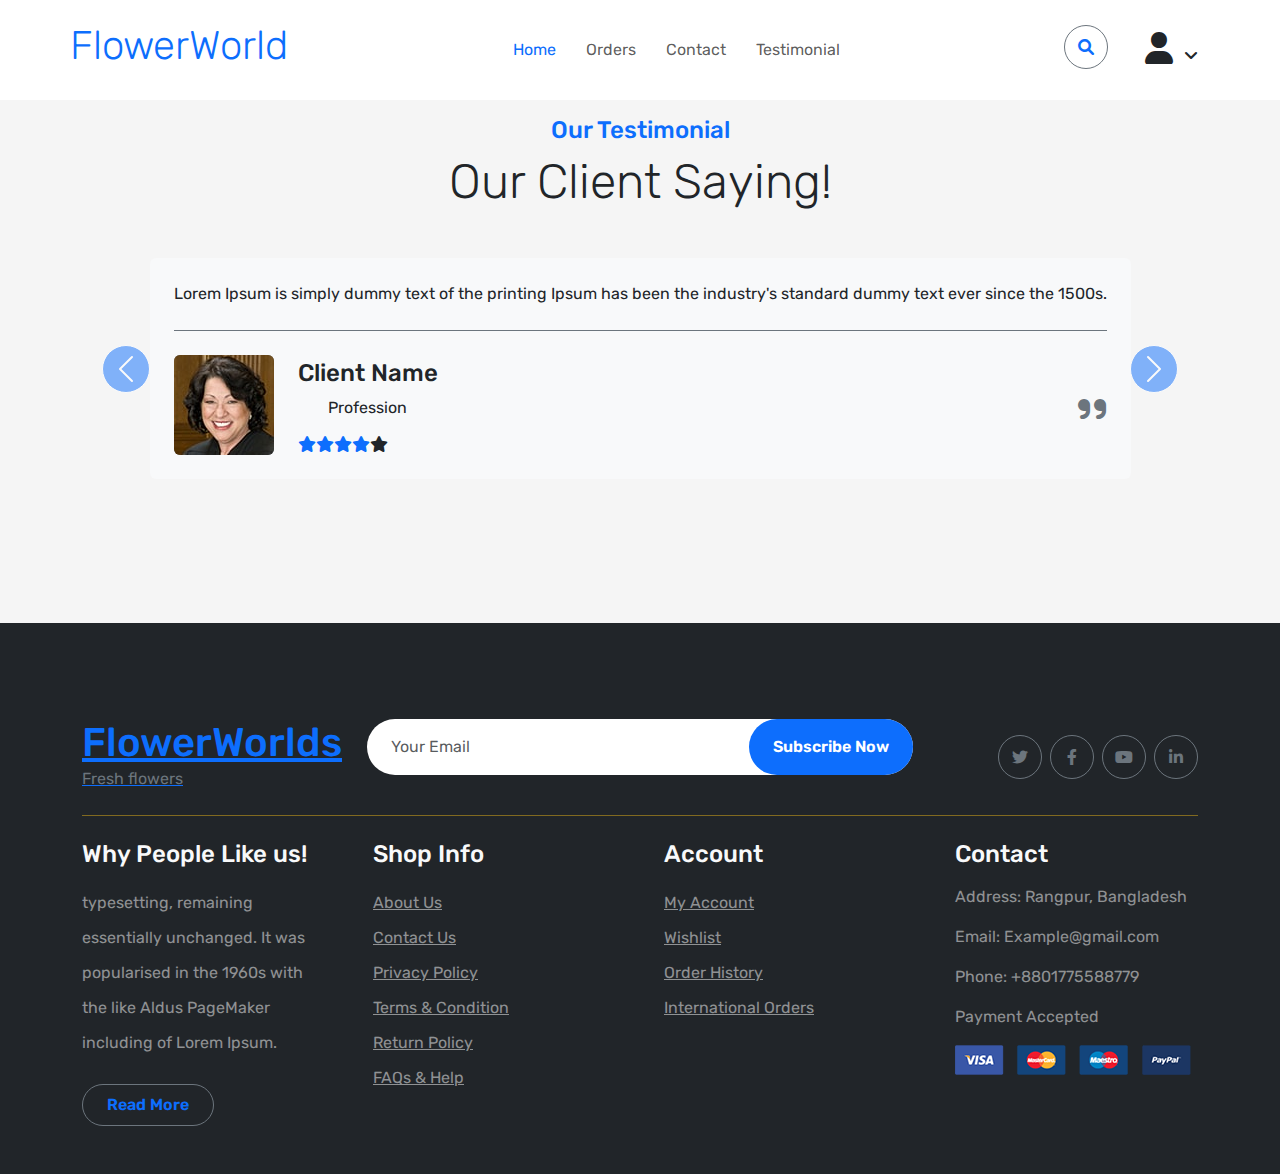
<file: testimonial.html>
<!DOCTYPE html>
<html lang="en">
<head>
   <meta charset="UTF-8">
   <meta http-equiv="X-UA-Compatible" content="IE=edge">
   <meta name="viewport" content="width=device-width, initial-scale=1.0">
   <title>Home</title>

   <!-- font awesome cdn link  -->
   <link rel="preconnect" href="https://fonts.googleapis.com">
   <link rel="preconnect" href="https://fonts.gstatic.com" crossorigin>
   <link href="https://fonts.googleapis.com/css2?family=Open+Sans:wght@400;600&family=Raleway:wght@600;800&display=swap" rel="stylesheet"> 

   <link rel="stylesheet" href="https://cdnjs.cloudflare.com/ajax/libs/font-awesome/6.0.0/css/all.min.css">
   <link href="https://cdn.jsdelivr.net/npm/bootstrap@5.3.0/dist/css/bootstrap.min.css" rel="stylesheet">

   <!-- custom admin css file link  -->
   <!-- <link rel="stylesheet" href="css/style.css">-->
   <link href="css/style1.css" rel="stylesheet">
</head>
<body>

<!-- Navbar -->
<div class="container-fluid fixed-top">
    <div class="container px-0">
        <nav class="navbar navbar-light bg-white navbar-expand-xl">
            <a href="index.html" class="navbar-brand"><h1 class="text-primary display-6">FlowerWorld</h1></a>
            <button class="navbar-toggler py-2 px-3" type="button" data-bs-toggle="collapse" data-bs-target="#navbarCollapse">
                <span class="fa fa-bars text-primary"></span>
            </button>
            <div class="collapse navbar-collapse bg-white" id="navbarCollapse">
                <div class="navbar-nav mx-auto">
                    <a href="index.html" class="nav-item nav-link active">Home</a>
                    <a href="orders.html" class="nav-item nav-link">Orders</a>
                    <a href="contact.html" class="nav-item nav-link">Contact</a>
                    <a href="testimonial.html" class="nav-item nav-link">Testimonial</a>
                </div>
                <div class="d-flex m-3 me-0">
                    <button 
                        class="btn-search btn border border-secondary btn-md-square rounded-circle bg-white me-4" 
                        data-bs-toggle="modal" 
                        data-bs-target="#searchModal"
                        aria-label="Search">
                        <i class="fas fa-search text-primary"></i>
                    </button>
                    <div class="dropdown">
                        <button 
                            class="btn dropdown-toggle" 
                            type="button" 
                            id="userDropdown" 
                            data-bs-toggle="dropdown" 
                            aria-expanded="false"
                            aria-label="User Menu">
                            <i class="fas fa-user fa-2x"></i>
                        </button>
                        <ul class="dropdown-menu m-0 bg-secondary rounded-0" aria-labelledby="userDropdown">
                            <li id="profile-item"><a href="profile.html" class="dropdown-item">Profile</a></li>
                            <li id="login-item"><a href="login.html" class="dropdown-item">Login</a></li>
                            <li id="logout-item" class="d-none"><button class="dropdown-item" onclick="handleLogout()">Logout</button></li>
                            <li id="register-item"><a href="register.html" class="dropdown-item">Register</a></li>

                        </ul>
                    </div>
                </div>
            </div>
        </nav>
    </div>
</div>


<!-- 
<div id="carouselExampleSlidesOnly" class="carousel slide" data-bs-ride="carousel">
    <div class="carousel-inner">
      <div class="carousel-item active">
        <img src="image/testimonial-1.jpg" class="d-block w-100" alt="...">
      </div>
      <div class="carousel-item">
        <img src="image/testimonial-1.jpg" class="d-block w-100" alt="...">
      </div>
      <div class="carousel-item">
        <img src="image/testimonial-1.jpg" class="d-block w-100" alt="...">
      </div>
    </div>
  </div> -->
<!-- Tastimonial Start -->
<!-- <div class="container-fluid testimonial py-5" style="margin-top: 20px;">
    <div class="container py-5">
        <div class="testimonial-header text-center">
            <h4 class="text-primary">Our Testimonial</h4>
            <h1 class="display-5 mb-5 text-dark">Our Client Saying!</h1>
        </div>
        <div class="owl-carousel testimonial-carousel">
            <div class="testimonial-item img-border-radius bg-light rounded p-4">
                <div class="position-relative">
                    <i class="fa fa-quote-right fa-2x text-secondary position-absolute" style="bottom: 30px; right: 0;"></i>
                    <div class="mb-4 pb-4 border-bottom border-secondary">
                        <p class="mb-0">Lorem Ipsum is simply dummy text of the printing Ipsum has been the industry's standard dummy text ever since the 1500s,
                        </p>
                    </div>
                    <div class="d-flex align-items-center flex-nowrap">
                        <div class="bg-secondary rounded">
                            <img src="image/testimonial-1.jpg" class="img-fluid rounded" style="width: 100px; height: 100px;" alt="">
                        </div>
                        <div class="ms-4 d-block">
                            <h4 class="text-dark">Client Name</h4>
                            <p class="m-0 pb-3">Profession</p>
                            <div class="d-flex pe-5">
                                <i class="fas fa-star text-primary"></i>
                                <i class="fas fa-star text-primary"></i>
                                <i class="fas fa-star text-primary"></i>
                                <i class="fas fa-star text-primary"></i>
                                <i class="fas fa-star"></i>
                            </div>
                        </div>
                    </div>
                </div>
            </div>
            <div class="testimonial-item img-border-radius bg-light rounded p-4">
                <div class="position-relative">
                    <i class="fa fa-quote-right fa-2x text-secondary position-absolute" style="bottom: 30px; right: 0;"></i>
                    <div class="mb-4 pb-4 border-bottom border-secondary">
                        <p class="mb-0">Lorem Ipsum is simply dummy text of the printing Ipsum has been the industry's standard dummy text ever since the 1500s,
                        </p>
                    </div>
                    <div class="d-flex align-items-center flex-nowrap">
                        <div class="bg-secondary rounded">
                            <img src="image/testimonial-1.jpg" class="img-fluid rounded" style="width: 100px; height: 100px;" alt="">
                        </div>
                        <div class="ms-4 d-block">
                            <h4 class="text-dark">Client Name</h4>
                            <p class="m-0 pb-3">Profession</p>
                            <div class="d-flex pe-5">
                                <i class="fas fa-star text-primary"></i>
                                <i class="fas fa-star text-primary"></i>
                                <i class="fas fa-star text-primary"></i>
                                <i class="fas fa-star text-primary"></i>
                                <i class="fas fa-star text-primary"></i>
                            </div>
                        </div>
                    </div>
                </div>
            </div>
            <div class="testimonial-item img-border-radius bg-light rounded p-4">
                <div class="position-relative">
                    <i class="fa fa-quote-right fa-2x text-secondary position-absolute" style="bottom: 30px; right: 0;"></i>
                    <div class="mb-4 pb-4 border-bottom border-secondary">
                        <p class="mb-0">Lorem Ipsum is simply dummy text of the printing Ipsum has been the industry's standard dummy text ever since the 1500s,
                        </p>
                    </div>
                    <div class="d-flex align-items-center flex-nowrap">
                        <div class="bg-secondary rounded">
                            <img src="image/testimonial-1.jpg" class="img-fluid rounded" style="width: 100px; height: 100px;" alt="">
                        </div>
                        <div class="ms-4 d-block">
                            <h4 class="text-dark">Client Name</h4>
                            <p class="m-0 pb-3">Profession</p>
                            <div class="d-flex pe-5">
                                <i class="fas fa-star text-primary"></i>
                                <i class="fas fa-star text-primary"></i>
                                <i class="fas fa-star text-primary"></i>
                                <i class="fas fa-star text-primary"></i>
                                <i class="fas fa-star text-primary"></i>
                            </div>
                        </div>
                    </div>
                </div>
            </div>
        </div>
    </div>
</div> -->
<!-- Tastimonial End -->
<div class="container-fluid testimonial py-5" style="margin-top: 20px;">
    <div class="container py-5">
        <div class="testimonial-header text-center">
            <h4 class="text-primary">Our Testimonial</h4>
            <h1 class="display-5 mb-5 text-dark">Our Client Saying!</h1>
        </div>
        <div id="testimonialCarousel" class="carousel slide" data-bs-ride="carousel" data-bs-interval="3000">
            <div class="carousel-inner">
                <div class="carousel-item active">
                    <div class="d-flex justify-content-center align-items-center">
                        <div class="testimonial-item img-border-radius bg-light rounded p-4 text-center">
                            <div class="position-relative">
                                <i class="fa fa-quote-right fa-2x text-secondary position-absolute" style="bottom: 30px; right: 0;"></i>
                                <div class="mb-4 pb-4 border-bottom border-secondary">
                                    <p class="mb-0">Lorem Ipsum is simply dummy text of the printing Ipsum has been the industry's standard dummy text ever since the 1500s.</p>
                                </div>
                                <div class="d-flex align-items-center flex-nowrap">
                                    <div class="bg-secondary rounded">
                                        <img src="image/testimonial-1.jpg" class="img-fluid rounded" style="width: 100px; height: 100px;" alt="">
                                    </div>
                                    <div class="ms-4 d-block">
                                        <h4 class="text-dark">Client Name</h4>
                                        <p class="m-0 pb-3">Profession</p>
                                        <div class="d-flex pe-5">
                                            <i class="fas fa-star text-primary"></i>
                                            <i class="fas fa-star text-primary"></i>
                                            <i class="fas fa-star text-primary"></i>
                                            <i class="fas fa-star text-primary"></i>
                                            <i class="fas fa-star"></i>
                                        </div>
                                    </div>
                                </div>
                            </div>
                        </div>
                    </div>
                </div>
                <!-- Repeat the carousel-item div for more testimonials -->
                <div class="carousel-item">
                    <div class="d-flex justify-content-center align-items-center">
                        <div class="testimonial-item img-border-radius bg-light rounded p-4 text-center">
                            <div class="position-relative">
                                <i class="fa fa-quote-right fa-2x text-secondary position-absolute" style="bottom: 30px; right: 0;"></i>
                                <div class="mb-4 pb-4 border-bottom border-secondary">
                                    <p class="mb-0">Lorem Ipsum is simply dummy text of the printing Ipsum has been the industry's standard dummy text ever since the 1500s.</p>
                                </div>
                                <div class="d-flex align-items-center flex-nowrap">
                                    <div class="bg-secondary rounded">
                                        <img src="image/testimonial-1.jpg" class="img-fluid rounded" style="width: 100px; height: 100px;" alt="">
                                    </div>
                                    <div class="ms-4 d-block">
                                        <h4 class="text-dark">Client Name</h4>
                                        <p class="m-0 pb-3">Profession</p>
                                        <div class="d-flex pe-5">
                                            <i class="fas fa-star text-primary"></i>
                                            <i class="fas fa-star text-primary"></i>
                                            <i class="fas fa-star text-primary"></i>
                                            <i class="fas fa-star text-primary"></i>
                                            <i class="fas fa-star"></i>
                                        </div>
                                    </div>
                                </div>
                            </div>
                        </div>
                    </div>
                </div>
                <!-- Add more carousel-items here as needed -->
            </div>

            <button class="carousel-control-prev" type="button" data-bs-target="#testimonialCarousel" data-bs-slide="prev">
                <span class="carousel-control-prev-icon" aria-hidden="true"></span>
                <span class="visually-hidden">Previous</span>
            </button>
            <button class="carousel-control-next" type="button" data-bs-target="#testimonialCarousel" data-bs-slide="next">
                <span class="carousel-control-next-icon" aria-hidden="true"></span>
                <span class="visually-hidden">Next</span>
            </button>
        </div>
    </div>
</div>





<!-- Footer Start -->
<div class="container-fluid bg-dark text-white-50 footer pt-5 mt-5">
    <div class="container py-5">
        <div class="pb-4 mb-4" style="border-bottom: 1px solid rgba(226, 175, 24, 0.5) ;">
            <div class="row g-4">
                <div class="col-lg-3">
                    <a href="#">
                        <h1 class="text-primary mb-0">FlowerWorlds</h1>
                        <p class="text-secondary mb-0">Fresh flowers</p>
                    </a>
                </div>
                <div class="col-lg-6">
                    <div class="position-relative mx-auto">
                        <input class="form-control border-0 w-100 py-3 px-4 rounded-pill" type="number" placeholder="Your Email">
                        <button type="submit" class="btn btn-primary border-0 border-secondary py-3 px-4 position-absolute rounded-pill text-white" style="top: 0; right: 0;">Subscribe Now</button>
                    </div>
                </div>
                <div class="col-lg-3">
                    <div class="d-flex justify-content-end pt-3">
                        <a class="btn  btn-outline-secondary me-2 btn-md-square rounded-circle" href=""><i class="fab fa-twitter"></i></a>
                        <a class="btn btn-outline-secondary me-2 btn-md-square rounded-circle" href=""><i class="fab fa-facebook-f"></i></a>
                        <a class="btn btn-outline-secondary me-2 btn-md-square rounded-circle" href=""><i class="fab fa-youtube"></i></a>
                        <a class="btn btn-outline-secondary btn-md-square rounded-circle" href=""><i class="fab fa-linkedin-in"></i></a>
                    </div>
                </div>
            </div>
        </div>
        <div class="row g-5">
            <div class="col-lg-3 col-md-6">
                <div class="footer-item">
                    <h4 class="text-light mb-3">Why People Like us!</h4>
                    <p class="mb-4">typesetting, remaining essentially unchanged. It was 
                        popularised in the 1960s with the like Aldus PageMaker including of Lorem Ipsum.</p>
                    <a href="" class="btn border-secondary py-2 px-4 rounded-pill text-primary">Read More</a>
                </div>
            </div>
            <div class="col-lg-3 col-md-6">
                <div class="d-flex flex-column text-start footer-item">
                    <h4 class="text-light mb-3">Shop Info</h4>
                    <a class="btn-link" href="">About Us</a>
                    <a class="btn-link" href="">Contact Us</a>
                    <a class="btn-link" href="">Privacy Policy</a>
                    <a class="btn-link" href="">Terms & Condition</a>
                    <a class="btn-link" href="">Return Policy</a>
                    <a class="btn-link" href="">FAQs & Help</a>
                </div>
            </div>
            <div class="col-lg-3 col-md-6">
                <div class="d-flex flex-column text-start footer-item">
                    <h4 class="text-light mb-3">Account</h4>
                    <a class="btn-link" href="profile.html">My Account</a>
                    <a class="btn-link" href="#">Wishlist</a>
                    <a class="btn-link" href="orders.html">Order History</a>
                    <a class="btn-link" href="#">International Orders</a>
                </div>
            </div>
            <div class="col-lg-3 col-md-6">
                <div class="footer-item">
                    <h4 class="text-light mb-3">Contact</h4>
                    <p>Address: Rangpur, Bangladesh</p>
                    <p>Email: Example@gmail.com</p>
                    <p>Phone: +8801775588779</p>
                    <p>Payment Accepted</p>
                    <img src="image/payment.png" class="img-fluid" alt="">
                </div>
            </div>
        </div>
    </div>
</div>
<!-- Footer End -->

<script src="https://cdn.jsdelivr.net/npm/bootstrap@5.3.0/dist/js/bootstrap.bundle.min.js"></script>
<script src="js/auth.js"></script>
<script src="js/flowers.js"></script>
</body>
</html>
</file>
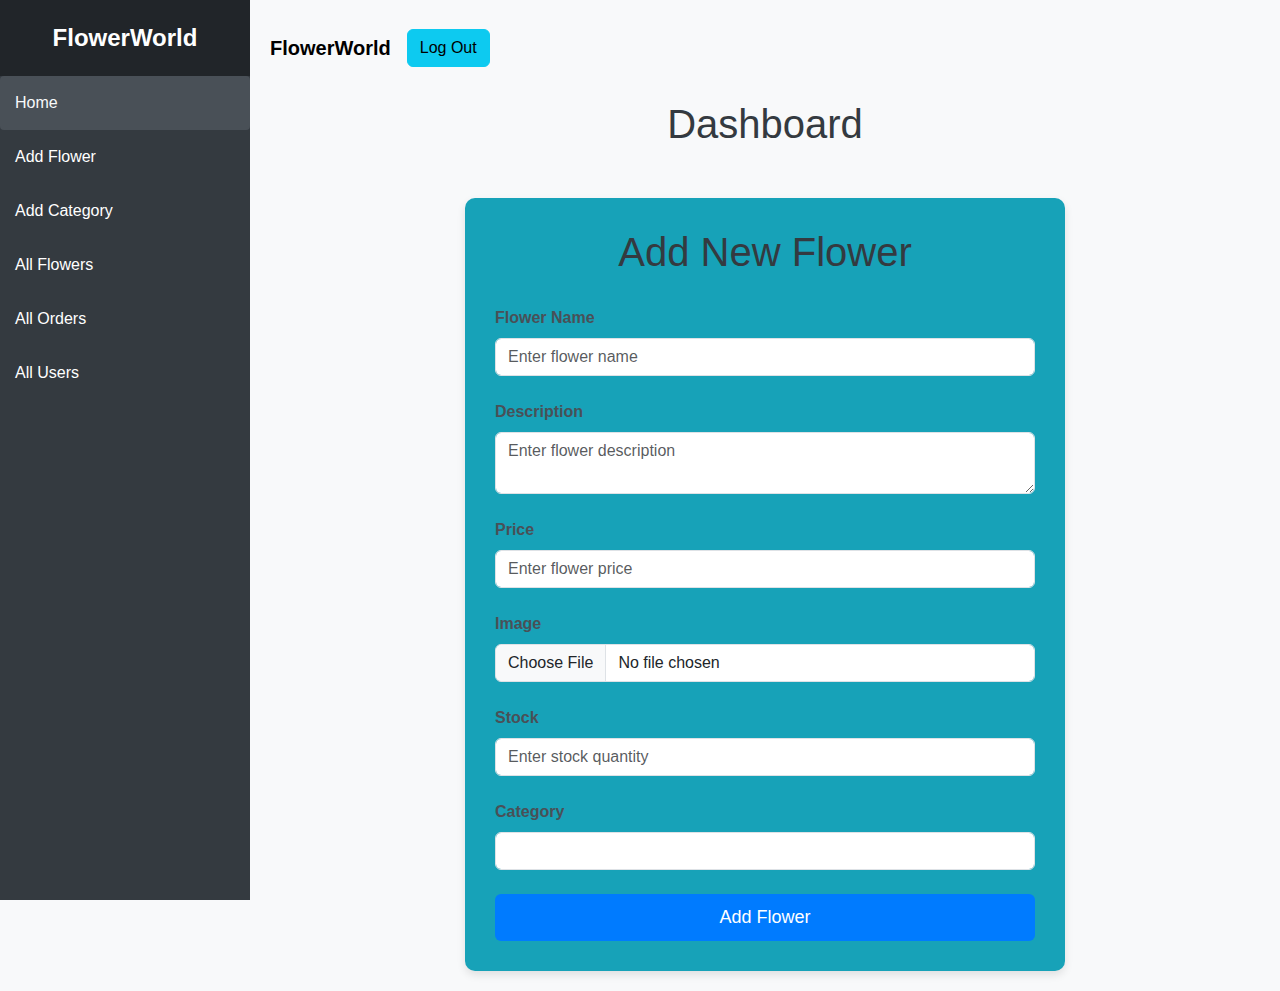
<file: admin/add_flower.html>
<!DOCTYPE html>
<html lang="en">

<head>
  <meta charset="UTF-8">
  <meta name="viewport" content="width=device-width, initial-scale=1.0">
  <title>Category</title>
  <link rel="stylesheet" href="https://cdnjs.cloudflare.com/ajax/libs/font-awesome/6.0.0/css/all.min.css">
  <link href="https://cdn.jsdelivr.net/npm/bootstrap@5.3.0/dist/css/bootstrap.min.css" rel="stylesheet">
  <link href="https://stackpath.bootstrapcdn.com/bootstrap/5.0.0-alpha2/css/bootstrap.min.css" rel="stylesheet">
  <style>
    body {
      font-family: 'Arial', sans-serif;
    }

    .sidebar {
      background-color: #343a40;
      color: white;
      min-height: 100vh;
      position: fixed;
      width: 250px;
    }

    .sidebar a {
      color: white;
      padding: 15px;
      display: block;
      text-decoration: none;
    }

    .sidebar a:hover,
    .sidebar a.active {
      background-color: #495057;
      color: #f8f9fa;
      border-radius: .25rem;
    }

    .sidebar .brand-logo {
      padding: 20px;
      font-size: 1.5rem;
      font-weight: 600;
      text-align: center;
      background-color: #212529;
    }

    .content-wrapper {
      margin-left: 250px;
      padding: 20px;
    }

    .navbar {
      background-color: #f8f9fa;
    }

    .navbar-brand {
      font-weight: 600;
    }

    .small-box {
      border-radius: .5rem;
      /* Rounded corners */
      padding: 20px;
      color: white;
      position: relative;
      overflow: hidden;
      display: flex;
      flex-direction: column;
      justify-content: center;
      text-align: center;
      transition: background-color 0.3s ease;
      /* Smooth background transition */
      box-shadow: 0 4px 6px rgba(0, 0, 0, 0.1);
      /* Subtle shadow */
    }

    .small-box .inner h3 {
      margin: 0;
      font-size: 2.5rem;
    }

    .small-box .inner p {
      margin: 0;
      font-size: 1.25rem;
    }

    .bg-info {
      background-color: #17a2b8 !important;
    }

    .bg-success {
      background-color: #28a745 !important;
    }

    .bg-warning {
      background-color: #ffc107 !important;
    }

    .bg-danger {
      background-color: #dc3545 !important;
    }


    .card {
      border: none;
    }

    .card-header {
      background-color: #f8f9fa;
      font-weight: 600;
      border-bottom: 1px solid #dee2e6;
    }

    .card-body {
      padding: 20px;
    }

    body {
      background-color: #f8f9fa;
    }

    .container {
      max-width: 600px;
      margin-top: 50px;
      padding: 30px;
      background-color: white;
      border-radius: 10px;
      box-shadow: 0 4px 8px rgba(0, 0, 0, 0.1);
    }

    h1 {
      text-align: center;
      margin-bottom: 30px;
      color: #343a40;
    }

    .btn-primary {
      width: 100%;
      padding: 10px;
      font-size: 18px;
      background-color: #007bff;
      border: none;
    }

    .btn-primary:hover {
      background-color: #0056b3;
    }

    label {
      font-weight: bold;
      color: #495057;
    }
  </style>
</head>

<body>

  <aside class="sidebar">
    <div class="brand-logo">
      FlowerWorld
    </div>
    <ul class="nav flex-column">
      <li class="nav-item">
        <a class="nav-link active" href="index.html">Home</a>
      </li>
      <li class="nav-item">
        <a class="nav-link" href="add_flower.html">Add Flower</a>
      </li>
      <li class="nav-item">
        <a class="nav-link" href="category.html">Add Category</a>
      </li>
      <li class="nav-item">
        <a class="nav-link" href="all_flowers.html">All Flowers</a>
      </li>
      <li class="nav-item">
        <a class="nav-link" href="orders.html">All Orders</a>
      </li>
      <li class="nav-item">
        <a class="nav-link" href="all_users.html">All Users</a>
      </li>
    </ul>
  </aside>
  <div class="content-wrapper">
    <!-- Navbar -->
    <nav class="navbar navbar-expand-lg navbar-light bg-light mb-4">
      <a class="navbar-brand" href="#">FlowerWorld</a>
      <div class="collapse navbar-collapse">
        <ul class="navbar-nav ml-auto">
          <li class="nav-item">
            <button class="btn btn-info" onclick="handleLogout()">Log Out</button>
          </li>
        </ul>
      </div>
    </nav>
    <header>
      <h1 class="mb-4">Dashboard</h1>
    </header>

    <div class="container bg-info">
      <h1>Add New Flower</h1>

      <form id="addFlowerForm">
        <div class="mb-4">
          <label for="flower_name" class="form-label">Flower Name</label>
          <input type="text" class="form-control" id="flower_name" placeholder="Enter flower name" required>
        </div>
        <div class="mb-4">
          <label for="description" class="form-label">Description</label>
          <textarea class="form-control" id="description" placeholder="Enter flower description" required></textarea>
        </div>
        <div class="mb-4">
          <label for="price" class="form-label">Price</label>
          <input type="number" class="form-control" id="price" step="0.01" placeholder="Enter flower price" required>
        </div>
        <div class="mb-4">
          <label for="image" class="form-label">Image</label>
          <input type="file" class="form-control" id="image">
        </div>
        <div class="mb-4">
          <label for="stock" class="form-label">Stock</label>
          <input type="number" class="form-control" id="stock" placeholder="Enter stock quantity" required>
        </div>
        <div class="mb-4">
          <label for="category" class="form-label">Category</label>
          <select class="form-control" id="category" required>
            <!-- Categories will be populated by JavaScript -->
          </select>
        </div>
        <button type="submit" class="btn btn-primary">Add Flower</button>
        <div id="success-message" style="display:none; color:green;">Flower added successfully!</div>
        <div id="error-message" style="display:none; color:red;">Error adding flower!</div>
      </form>
    </div>
    <script src="add_flower.js"></script>
    <script src="admin_admin.js"></script>
    <script src="https://cdn.jsdelivr.net/npm/bootstrap@5.3.0/dist/js/bootstrap.bundle.min.js"></script>
</body>

</html>
</file>
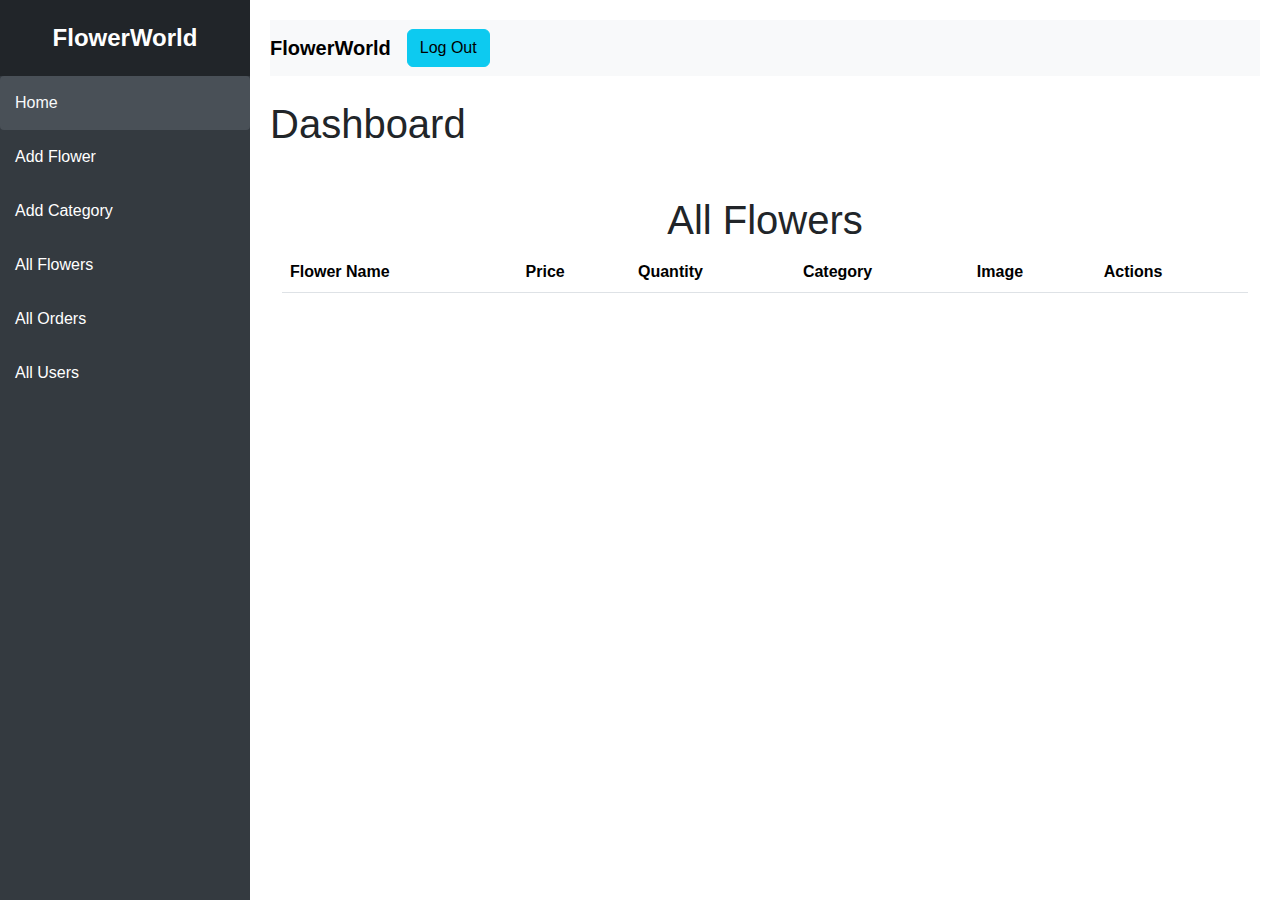
<file: admin/all_flowers.html>
<!DOCTYPE html>
<html lang="en">

<head>
    <meta charset="UTF-8">
    <meta name="viewport" content="width=device-width, initial-scale=1.0">
    <title>Flower List</title>
    <link rel="stylesheet" href="https://cdn.jsdelivr.net/npm/bootstrap@5.1.3/dist/css/bootstrap.min.css">
    <style>
        body {
            font-family: 'Arial', sans-serif;
        }

        .sidebar {
            background-color: #343a40;
            color: white;
            min-height: 100vh;
            position: fixed;
            width: 250px;
        }

        .sidebar a {
            color: white;
            padding: 15px;
            display: block;
            text-decoration: none;
        }

        .sidebar a:hover,
        .sidebar a.active {
            background-color: #495057;
            color: #f8f9fa;
            border-radius: .25rem;
        }

        .sidebar .brand-logo {
            padding: 20px;
            font-size: 1.5rem;
            font-weight: 600;
            text-align: center;
            background-color: #212529;
        }

        .content-wrapper {
            margin-left: 250px;
            padding: 20px;
        }

        .navbar {
            background-color: #f8f9fa;
        }

        .navbar-brand {
            font-weight: 600;
        }

        .small-box {
            border-radius: .5rem;
            /* Rounded corners */
            padding: 20px;
            color: white;
            position: relative;
            overflow: hidden;
            display: flex;
            flex-direction: column;
            justify-content: center;
            text-align: center;
            transition: background-color 0.3s ease;
            /* Smooth background transition */
            box-shadow: 0 4px 6px rgba(0, 0, 0, 0.1);
            /* Subtle shadow */
        }

        .small-box .inner h3 {
            margin: 0;
            font-size: 2.5rem;
        }

        .small-box .inner p {
            margin: 0;
            font-size: 1.25rem;
        }

        .bg-info {
            background-color: #17a2b8 !important;
        }

        .bg-success {
            background-color: #28a745 !important;
        }

        .bg-warning {
            background-color: #ffc107 !important;
        }

        .bg-danger {
            background-color: #dc3545 !important;
        }


        .card {
            border: none;
        }

        .card-header {
            background-color: #f8f9fa;
            font-weight: 600;
            border-bottom: 1px solid #dee2e6;
        }

        .card-body {
            padding: 20px;
        }
    </style>
</head>

<body>
    <aside class="sidebar">
        <div class="brand-logo">
            FlowerWorld
        </div>
        <ul class="nav flex-column">
            <li class="nav-item">
                <a class="nav-link active" href="index.html">Home</a>
            </li>
            <li class="nav-item">
                <a class="nav-link" href="add_flower.html">Add Flower</a>
            </li>
            <li class="nav-item">
                <a class="nav-link" href="category.html">Add Category</a>
            </li>
            <li class="nav-item">
                <a class="nav-link" href="all_flowers.html">All Flowers</a>
            </li>
            <li class="nav-item">
                <a class="nav-link" href="orders.html">All Orders</a>
            </li>
            <li class="nav-item">
                <a class="nav-link" href="all_users.html">All Users</a>
            </li>
        </ul>
    </aside>
    <div class="content-wrapper">
        <!-- Navbar -->
        <nav class="navbar navbar-expand-lg navbar-light bg-light mb-4">
            <a class="navbar-brand" href="#">FlowerWorld</a>
            <div class="collapse navbar-collapse">
                <ul class="navbar-nav ml-auto">
                    <li class="nav-item">
                        <button class="btn btn-info" onclick="handleLogout()">Log Out</button>
                    </li>
                </ul>
            </div>
        </nav>
        <header>
            <h1 class="mb-4">Dashboard</h1>
        </header>
        <div class="container mt-5">
            <h1 class="text-center">All Flowers</h1>
            <table class="table table-striped">
                <thead>
                    <tr>
                        <th>Flower Name</th>
                        <th>Price</th>
                        <th>Quantity</th>
                        <th>Category</th>
                        <th>Image</th>
                        <th>Actions</th>
                    </tr>
                </thead>
                <tbody id="flower_table">
                    <!-- Flower rows will be inserted here dynamically -->
                </tbody>
            </table>
        </div>
    </div>
    <script src="admin_admin.js"></script>
</body>
</html>
</file>
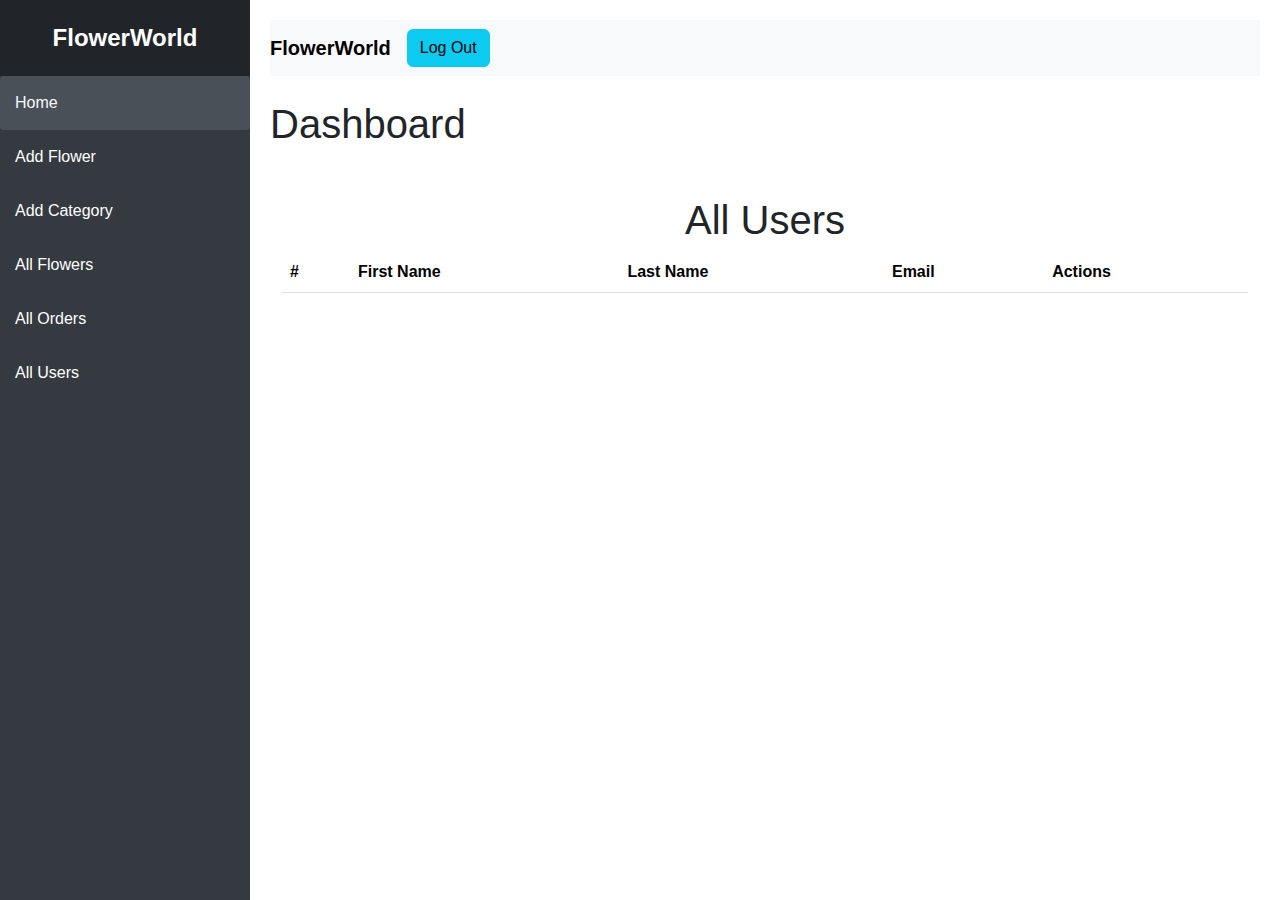
<file: admin/all_users.html>
<!DOCTYPE html>
<html lang="en">
<head>
    <meta charset="UTF-8">
    <meta name="viewport" content="width=device-width, initial-scale=1.0">
    <title>User List</title>
    <link rel="stylesheet" href="https://cdn.jsdelivr.net/npm/bootstrap@5.1.3/dist/css/bootstrap.min.css">
    <style>
        body {
            font-family: 'Arial', sans-serif;
        }

        .sidebar {
            background-color: #343a40;
            color: white;
            min-height: 100vh;
            position: fixed;
            width: 250px;
        }

        .sidebar a {
            color: white;
            padding: 15px;
            display: block;
            text-decoration: none;
        }

        .sidebar a:hover,
        .sidebar a.active {
            background-color: #495057;
            color: #f8f9fa;
            border-radius: .25rem;
        }

        .sidebar .brand-logo {
            padding: 20px;
            font-size: 1.5rem;
            font-weight: 600;
            text-align: center;
            background-color: #212529;
        }

        .content-wrapper {
            margin-left: 250px;
            padding: 20px;
        }

        .navbar {
            background-color: #f8f9fa;
        }

        .navbar-brand {
            font-weight: 600;
        }

        .small-box {
            border-radius: .5rem;
            /* Rounded corners */
            padding: 20px;
            color: white;
            position: relative;
            overflow: hidden;
            display: flex;
            flex-direction: column;
            justify-content: center;
            text-align: center;
            transition: background-color 0.3s ease;
            /* Smooth background transition */
            box-shadow: 0 4px 6px rgba(0, 0, 0, 0.1);
            /* Subtle shadow */
        }

        .small-box .inner h3 {
            margin: 0;
            font-size: 2.5rem;
        }

        .small-box .inner p {
            margin: 0;
            font-size: 1.25rem;
        }

        .bg-info {
            background-color: #17a2b8 !important;
        }

        .bg-success {
            background-color: #28a745 !important;
        }

        .bg-warning {
            background-color: #ffc107 !important;
        }

        .bg-danger {
            background-color: #dc3545 !important;
        }


        .card {
            border: none;
        }

        .card-header {
            background-color: #f8f9fa;
            font-weight: 600;
            border-bottom: 1px solid #dee2e6;
        }

        .card-body {
            padding: 20px;
        }
    </style>
</head>
<body>
    <aside class="sidebar">
        <div class="brand-logo">
            FlowerWorld
        </div>
        <ul class="nav flex-column">
            <li class="nav-item">
                <a class="nav-link active" href="index.html">Home</a>
            </li>
            <li class="nav-item">
                <a class="nav-link" href="add_flower.html">Add Flower</a>
            </li>
            <li class="nav-item">
                <a class="nav-link" href="category.html">Add Category</a>
            </li>
            <li class="nav-item">
                <a class="nav-link" href="all_flowers.html">All Flowers</a>
            </li>
            <li class="nav-item">
                <a class="nav-link" href="orders.html">All Orders</a>
            </li>
            <li class="nav-item">
                <a class="nav-link" href="all_users.html">All Users</a>
            </li>
        </ul>
    </aside>
    <div class="content-wrapper">
        <!-- Navbar -->
        <nav class="navbar navbar-expand-lg navbar-light bg-light mb-4">
            <a class="navbar-brand" href="#">FlowerWorld</a>
            <div class="collapse navbar-collapse">
                <ul class="navbar-nav ml-auto">
                    <li class="nav-item">
                        <button class="btn btn-info" onclick="handleLogout()">Log Out</button>
                    </li>
                </ul>
            </div>
        </nav>
        <header>
            <h1 class="mb-4">Dashboard</h1>
        </header>
        <div class="container mt-5">
            <h1 class="text-center">All Users</h1>
            <table class="table table-striped">
                <thead>
                    <tr>
                        <th>#</th>
                        <th>First Name</th>
                        <th>Last Name</th>
                        <th>Email</th>
                        <th>Actions</th>
                    </tr>
                </thead>
                <tbody id="user_table">
                    <!-- User rows will be dynamically inserted here -->
                </tbody>
            </table>
        </div>

    <script src="admin_admin.js"></script>
</body>
</html>
</file>
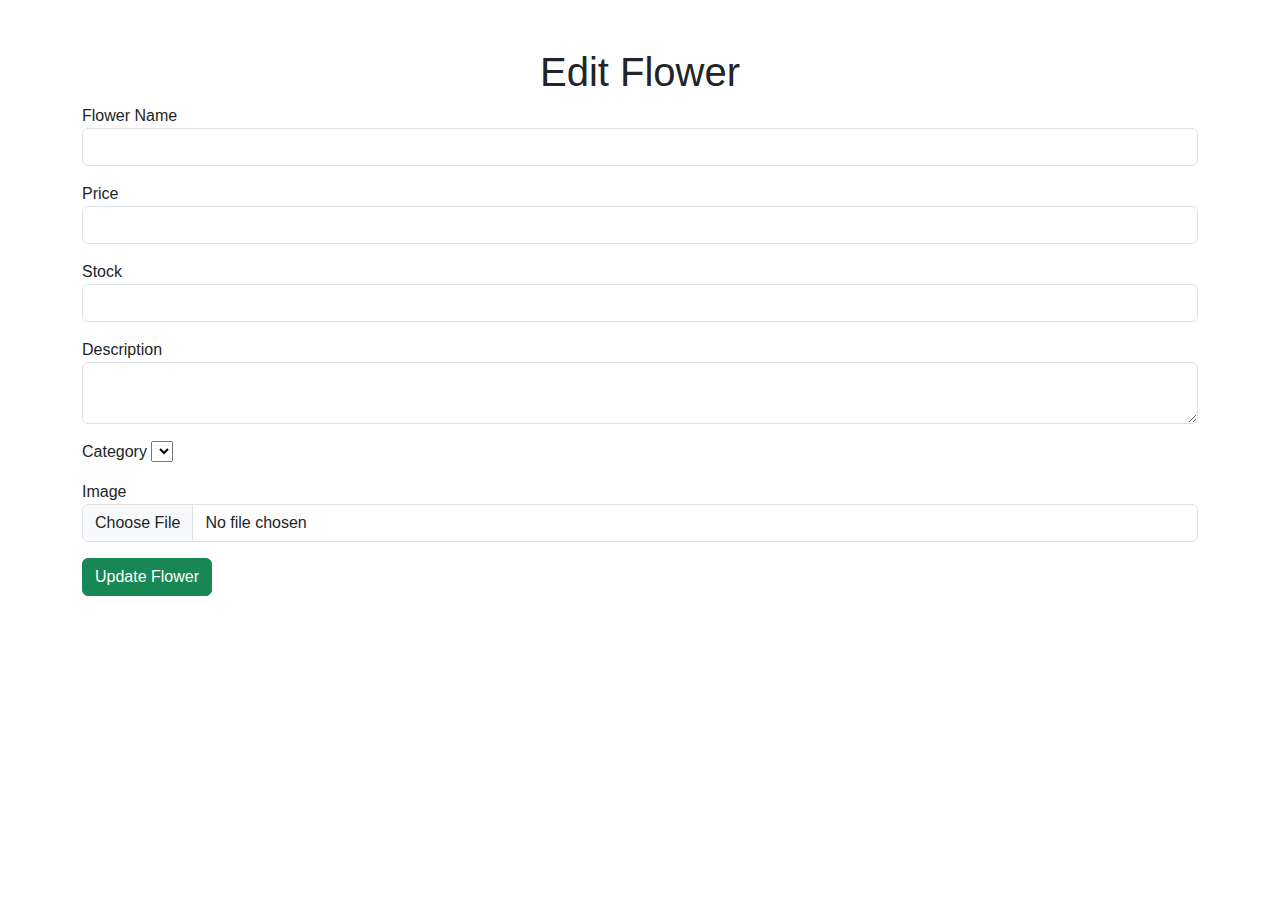
<file: admin/edit_flower.html>
<!DOCTYPE html>
<html lang="en">

<head>
    <meta charset="UTF-8">
    <meta name="viewport" content="width=device-width, initial-scale=1.0">
    <title>Edit Flower</title>
    <link rel="stylesheet" href="https://cdn.jsdelivr.net/npm/bootstrap@5.1.3/dist/css/bootstrap.min.css">
    <style>
        body {
            font-family: 'Arial', sans-serif;
        }
    </style>
</head>

<body>
    <div class="container mt-5">
        <h1 class="text-center">Edit Flower</h1>
        <form id="editFlowerForm">
            <div class="mb-3">
                <label for="flower_name">Flower Name</label>
                <input type="text" class="form-control" id="flower_name" name="flower_name" required>
            </div>
            <div class="mb-3">
                <label for="price">Price</label>
                <input type="text" class="form-control" id="price" name="price" required>
            </div>
            <div class="mb-3">
                <label for="stock">Stock</label>
                <input type="number" class="form-control" id="stock" name="stock" required>
            </div>
            <div class="mb-3">
                <label for="description">Description</label>
                <textarea id="description" class="form-control" name="description" required></textarea>
            </div>
            <div class="mb-3">
                <label for="category">Category</label>
                <select id="category" name="category" required>
                    <!-- Category options will be populated here dynamically -->
                </select>
            </div>
            <div class="mb-3">
                <label for="image">Image</label>
                <input type="file" class="form-control" id="image" name="image">
            </div>
            <button type="submit" class="btn btn-success">Update Flower</button>
        </form>
    </div>
    <script src="editflower.js"></script>
</body>

</html>
</file>
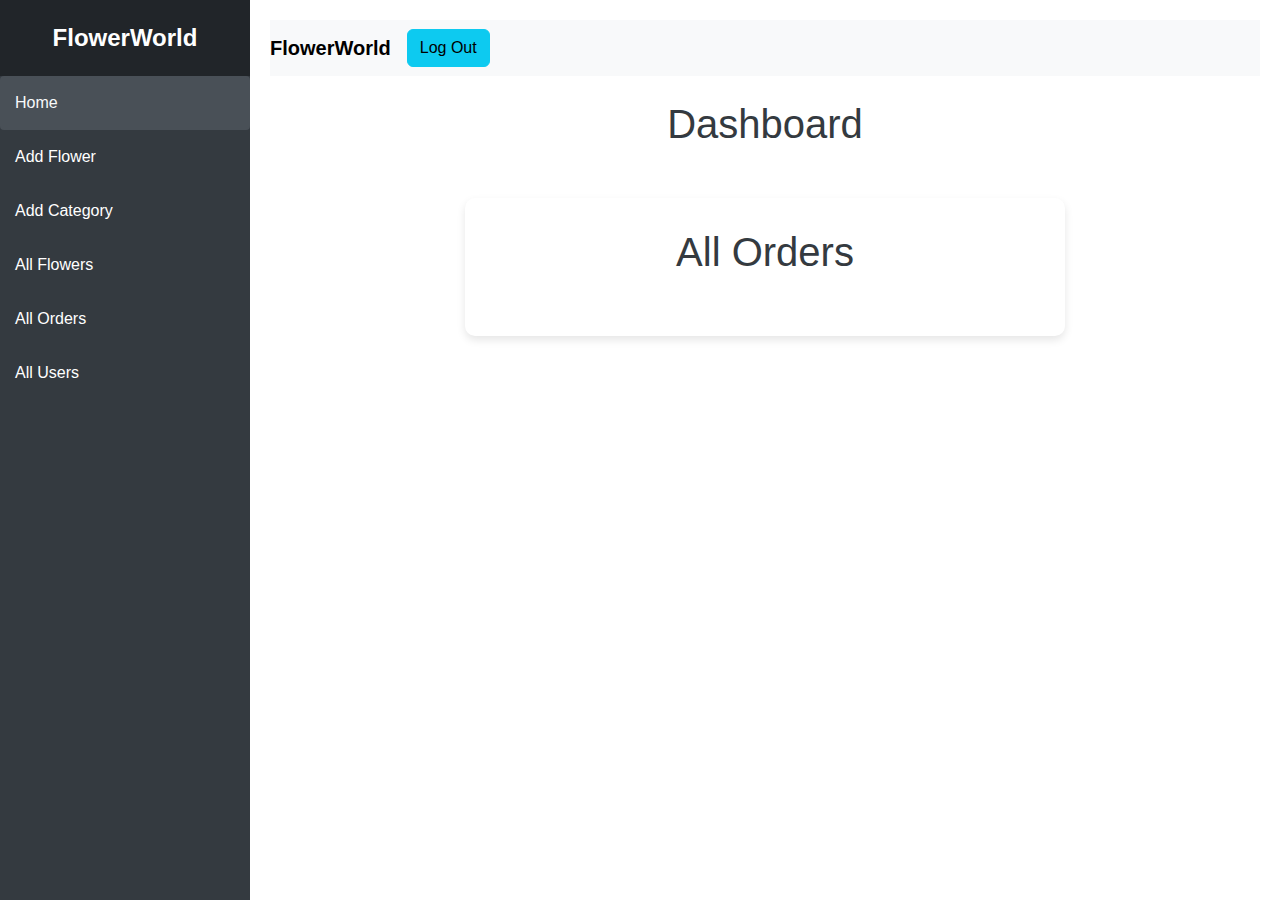
<file: admin/orders.html>
<!DOCTYPE html>
<html lang="en">

<head>
    <meta charset="UTF-8">
    <meta name="viewport" content="width=device-width, initial-scale=1.0">
    <title>Category</title>
    <link rel="stylesheet" href="https://cdnjs.cloudflare.com/ajax/libs/font-awesome/6.0.0/css/all.min.css">
    <link href="https://cdn.jsdelivr.net/npm/bootstrap@5.3.0/dist/css/bootstrap.min.css" rel="stylesheet">
    <link href="https://stackpath.bootstrapcdn.com/bootstrap/5.3.0/css/bootstrap.min.css" rel="stylesheet">
    <style>
        body {
            font-family: 'Arial', sans-serif;
        }

        .sidebar {
            background-color: #343a40;
            color: white;
            min-height: 100vh;
            position: fixed;
            width: 250px;
        }

        .sidebar a {
            color: white;
            padding: 15px;
            display: block;
            text-decoration: none;
        }

        .sidebar a:hover,
        .sidebar a.active {
            background-color: #495057;
            color: #f8f9fa;
            border-radius: .25rem;
        }

        .sidebar .brand-logo {
            padding: 20px;
            font-size: 1.5rem;
            font-weight: 600;
            text-align: center;
            background-color: #212529;
        }

        .content-wrapper {
            margin-left: 250px;
            padding: 20px;
        }

        .navbar {
            background-color: #f8f9fa;
        }

        .navbar-brand {
            font-weight: 600;
        }

        .small-box {
            border-radius: .5rem;
            /* Rounded corners */
            padding: 20px;
            color: white;
            position: relative;
            overflow: hidden;
            display: flex;
            flex-direction: column;
            justify-content: center;
            text-align: center;
            transition: background-color 0.3s ease;
            /* Smooth background transition */
            box-shadow: 0 4px 6px rgba(0, 0, 0, 0.1);
            /* Subtle shadow */
        }

        .small-box .inner h3 {
            margin: 0;
            font-size: 2.5rem;
        }

        .small-box .inner p {
            margin: 0;
            font-size: 1.25rem;
        }

        .bg-info {
            background-color: #17a2b8 !important;
        }

        .bg-success {
            background-color: #28a745 !important;
        }

        .bg-warning {
            background-color: #ffc107 !important;
        }

        .bg-danger {
            background-color: #dc3545 !important;
        }


        .card {
            border: none;
        }

        .card-header {
            background-color: #f8f9fa;
            font-weight: 600;
            border-bottom: 1px solid #dee2e6;
        }

        .card-body {
            padding: 20px;
        }

        .container {
            max-width: 600px;
            margin-top: 50px;
            padding: 30px;
            background-color: white;
            border-radius: 10px;
            box-shadow: 0 4px 8px rgba(0, 0, 0, 0.1);
        }

        h1 {
            text-align: center;
            margin-bottom: 30px;
            color: #343a40;
        }

        .btn-primary {
            width: 100%;
            padding: 10px;
            font-size: 18px;
            background-color: #007bff;
            border: none;
        }

        .btn-primary:hover {
            background-color: #0056b3;
        }

        label {
            font-weight: bold;
            color: #495057;
        }
    </style>
</head>

<body>

    <aside class="sidebar">
        <div class="brand-logo">
            FlowerWorld
        </div>
        <ul class="nav flex-column">
            <li class="nav-item">
                <a class="nav-link active" href="index.html">Home</a>
            </li>
            <li class="nav-item">
                <a class="nav-link" href="add_flower.html">Add Flower</a>
            </li>
            <li class="nav-item">
                <a class="nav-link" href="category.html">Add Category</a>
            </li>
            <li class="nav-item">
                <a class="nav-link" href="all_flowers.html">All Flowers</a>
            </li>
            <li class="nav-item">
                <a class="nav-link" href="orders.html">All Orders</a>
            </li>
            <li class="nav-item">
                <a class="nav-link" href="all_users.html">All Users</a>
            </li>
        </ul>
    </aside>
    <div class="content-wrapper">
        <!-- Navbar -->
        <nav class="navbar navbar-expand-lg navbar-light bg-light mb-4">
            <a class="navbar-brand" href="#">FlowerWorld</a>
            <div class="collapse navbar-collapse">
                <ul class="navbar-nav ml-auto">
                    <li class="nav-item">
                        <button class="btn btn-info" onclick="handleLogout()">Log Out</button>
                    </li>
                </ul>
            </div>
        </nav>
        <header>
            <h1 class="mb-4">Dashboard</h1>
        </header>
        <div class="container">
            <h1>All Orders</h1>
            <div id="admin-orders" class="orders-container">
                <!-- Fetched orders will be displayed here -->
            </div>
        </div>

        <script>
            const ordersUrl = 'https://flowerworld.onrender.com/orders/orders/';
            
            function fetchOrders(customerId) {
                let url = ordersUrl;
                if (customerId) {
                    url += `?customer_id=${customerId}`;
                }
            
                const token = localStorage.getItem("token");
                fetch(url, {
                    method: 'GET',
                    headers: {
                        'Authorization': `Bearer ${token}`,
                        'Content-Type': 'application/json',
                    },
                })
                .then(response => response.json())
                .then(data => {
                    let ordersHTML = '';
                    data.forEach(order => {
                        ordersHTML += `
                            <div class="order-item">
                                <h5>Order ID: ${order.id}</h5>
                                <p>Customer: ${order.username}</p>
                                <p>Product: ${order.flower_name}</p>
                                <p>Quantity: ${order.quantity}</p>
                                <p>Total Amount: ${order.total_amount}</p>
                                <p>Status: 
                                    <select id="status-${order.id}" onchange="updateOrderStatus(${order.id})">
                                        <option value="Pending" ${order.status === 'Pending' ? 'selected' : ''}>Pending</option>
                                        <option value="Completed" ${order.status === 'Completed' ? 'selected' : ''}>Completed</option>
                                        <option value="Failed" ${order.status === 'Failed' ? 'selected' : ''}>Failed</option>
                                        <option value="Cancelled" ${order.status === 'Cancelled' ? 'selected' : ''}>Cancelled</option>
                                    </select>
                                </p>
                                <p>Placed At: ${new Date(order.placed_time).toLocaleString()}</p>
                            </div>
                        `;
                    });
                    document.getElementById('admin-orders').innerHTML = ordersHTML;
                })
                .catch(error => {
                    console.error('Error fetching orders:', error);
                    alert('Failed to fetch orders. Please try again later.');
                });
            }
            
            function updateOrderStatus(orderId) {
                const newStatus = document.getElementById(`status-${orderId}`).value;
            
                fetch(`${ordersUrl}${orderId}/`, {
                    method: 'PATCH',
                    headers: {
                        'Authorization': `Bearer ${localStorage.getItem("token")}`,
                        'Content-Type': 'application/json',
                    },
                    body: JSON.stringify({
                        status: newStatus
                    }),
                })
                .then(response => {
                    if (!response.ok) {
                        return response.text().then(text => {
                            throw new Error(`Error ${response.status}: ${text}`);
                        });
                    }
                    return response.json();
                })
                .then(data => {
                    if (data.id) {
                        alert(`Order status updated to ${newStatus}`);
                        fetchOrders();
                    } else {
                        alert('Failed to update order status');
                    }
                })
                .catch(error => {
                    console.error('Error updating order status:', error);
                    alert('Failed to update order status. Please try again later.');
                });
            }
            fetchOrders();
            </script>
        <script src="https://cdn.jsdelivr.net/npm/bootstrap@5.3.0/dist/js/bootstrap.bundle.min.js"></script>
</body>

</html>
</file>
<file: css/style1.css>
@import url('https://fonts.googleapis.com/css2?family=Rubik:wght@300;400;500;600&display=swap');

:root{
   --pink:#e84393;
   --red:#c0392b;
   --orange:#f39c12;
   --black:#333;
   --teal:#6fe3b6;
   --white:#fff;
   --light-color:#666;
   --light-white:#ccc;
   --light-bg:#f5f5f5;
   --border:.2rem solid var(--black);
   --box-shadow:0 .5rem 1rem rgba(0,0,0,.1);
}
*{
    font-family: 'Rubik', sans-serif;
    margin:0; padding:0;
    box-sizing: border-box;
    outline: none; border:none;
    text-decoration: none;
    transition:all .2s linear;
 }
 html{
    font-size: 100%;
    overflow-x: hidden;
    scroll-behavior: smooth;
    scroll-padding-top: 6.5rem;
 }
 
 body{
    background: var(--light-bg);
 }
/*** Spinner Start ***/
#spinner {
    opacity: 0;
    visibility: hidden;
    transition: opacity .8s ease-out, visibility 0s linear .5s;
    z-index: 99999;
 }

 #spinner.show {
     transition: opacity .8s ease-out, visibility 0s linear .0s;
     visibility: visible;
     opacity: 1;
 }

 .back-to-top {
    position: fixed;
    right: 30px;
    bottom: 30px;
    display: flex;
    width: 45px;
    height: 45px;
    align-items: center;
    justify-content: center;
    transition: 0.5s;
    z-index: 99;
}
/*** Spinner End ***/


/*** Button Start ***/
.btn {
    font-weight: 600;
    transition: .5s;
}

.btn-square {
    width: 32px;
    height: 32px;
}

.btn-sm-square {
    width: 34px;
    height: 34px;
}

.btn-md-square {
    width: 44px;
    height: 44px;
}

.btn-lg-square {
    width: 56px;
    height: 56px;
}

.btn-square,
.btn-sm-square,
.btn-md-square,
.btn-lg-square {
    padding: 0;
    display: flex;
    align-items: center;
    justify-content: center;
    font-weight: normal;
}

.btn.border-secondary {
    transition: 0.5s;
}

.btn.border-secondary:hover {
    background: var(--bs-secondary) !important;
    color: var(--bs-white) !important;
}

/*** Topbar Start ***/
.fixed-top {
    transition: 0.5s;
    background: var(--bs-white);
    border: 0;
}

.topbar {
    padding: 20px;
    border-radius: 230px 100px;
}

.topbar .top-info {
    font-size: 15px;
    line-height: 0;
    letter-spacing: 1px;
    display: flex;
    align-items: center;
}

.topbar .top-link {
    font-size: 15px;
    line-height: 0;
    letter-spacing: 1px;
    display: flex;
    align-items: center;
}

.topbar .top-link a {
    letter-spacing: 1px;
}

.topbar .top-link a small:hover {
    color: var(--bs-secondary) !important;
    transition: 0.5s;
}

.topbar .top-link a small:hover i {
    color: var(--bs-primary) !important;
}
/*** Topbar End ***/

/*** Navbar Start ***/
.navbar .navbar-nav .nav-link {
    padding: 10px 15px;
    font-size: 16px;
    transition: .5s;
}

.navbar {
    height: 100px;
    border-bottom: 1px solid rgba(255, 255, 255, .1);
}

.navbar .navbar-nav .nav-link:hover,
.navbar .navbar-nav .nav-link.active,
.fixed-top.bg-white .navbar .navbar-nav .nav-link:hover,
.fixed-top.bg-white .navbar .navbar-nav .nav-link.active {
    color: var(--bs-primary);
}

.navbar .dropdown-toggle::after {
    border: none;
    content: "\f107";
    font-family: "Font Awesome 5 Free";
    font-weight: 700;
    vertical-align: middle;
    margin-left: 8px;
}

@media (min-width: 1200px) {
    .navbar .nav-item .dropdown-menu {
        display: block;
        visibility: hidden;
        top: 100%;
        transform: rotateX(-75deg);
        transform-origin: 0% 0%;
        border: 0;
        transition: .5s;
        opacity: 0;
    }
}

.dropdown .dropdown-menu a:hover {
    background: var(--bs-secondary);
    color: var(--bs-primary);
}

.navbar .nav-item:hover .dropdown-menu {
    transform: rotateX(0deg);
    visibility: visible;
    background: var(--bs-light) !important;
    border-radius: 10px !important;
    transition: .5s;
    opacity: 1;
}



.btn-login,
.btnRegister,
.delete-btn,
.option-btn{
   display: inline-block;
   border-radius: .5rem;
   font-size: 1.8rem;
   color:var(--white);
   cursor: pointer;
   padding:1rem 3rem;
   text-transform: capitalize;
}

.btn-login{
   background-color: var(--teal);
}

.delete-btn{
   background-color: var(--red);
}

.option-btn{
   background-color: var(--orange);
}

.btn-login:hover,
.btnRegister:hover,
.delete-btn:hover,
.option-btn:hover{
   background-color: var(--black);
}

.box{
    width: 100%;
    padding:1.2rem 1.4rem;
    font-size: 1.8rem;
    color:var(--black);
    border:var(--border);
    background-color: var(--light-bg);
    margin:1rem 0;
    border-radius: .5rem;
 }
 .form-p{
     margin-top: 1.5rem;
     font-size: 2rem;
     color:var(--light-color);
 }


#searchModal .modal-content {
    background: rgba(255, 255, 255, .8);
}
/*** Navbar End ***/

/*** Hero Header ***/
.hero-header {
    background: linear-gradient(rgba(248, 223, 173, 0.1), rgba(248, 223, 173, 0.1)), url();
    background-position: center center;
    background-repeat: no-repeat;
    background-size: cover;
}

.carousel-item {
    position: relative;
}

.carousel-item a {
    position: absolute;
    top: 50%;
    left: 50%;
    transform: translate(-50%, -50%);
    font-size: 25px;
    background: linear-gradient(rgba(255, 181, 36, 0.7), rgba(255, 181, 36, 0.7));
}

.carousel-control-next,
.carousel-control-prev {
    width: 48px;
    height: 48px;
    border-radius: 48px;
    border: 1px solid var(--bs-white);
    background: var(--bs-primary);
    position: absolute;
    top: 50%;
    transform: translateY(-50%);
}

.carousel-control-next {
    margin-right: 20px;
}

.carousel-control-prev {
    margin-left: 20px;
}

@media (min-width: 992px) {
    .hero-header,
    .page-header {
        margin-top: 152px !important;
    }
}

@media (max-width: 992px) {
    .hero-header,
    .page-header {
        margin-top: 97px !important;
    }
}
/*** Hero Header end ***/


/*** featurs Start ***/
.featurs .featurs-item .featurs-icon {
    position: relative;
    width: 120px;
    height: 120px;
}

.featurs .featurs-item .featurs-icon::after {
    content: "";
    width: 35px;
    height: 35px;
    background: var(--bs-secondary);
    position: absolute;
    bottom: -10px;
    transform: translate(-50%);
    transform: rotate(45deg);
    background: var(--bs-secondary);
    
}
/*** featurs End ***/


/*** service Start ***/
.service .service-item .service-content {
    position: relative;
    width: 250px; 
    height: 130px; 
    top: -50%; 
    left: 50%; 
    transform: translate(-50%, -50%);
}

/*** service End ***/


/*** Fruits Start ***/
/* .fruite .tab-class .nav-item a.active {
    background: var(--bs-secondary) !important;
}

.fruite .tab-class .nav-item a.active span {
    color: var(--bs-white) !important; 
}

.fruite .fruite-categorie .fruite-name {
    line-height: 40px;
}

.fruite .fruite-categorie .fruite-name a {
    transition: 0.5s;
}

.fruite .fruite-categorie .fruite-name a:hover {
    color: var(--bs-secondary);
}

.fruite .fruite-item {
    height: fit-content;
    transition: 0.5s;
}
.fruite .fruite-item:hover {
    box-shadow: 0 0 55px rgba(0, 0, 0, 0.4);
}

.fruite .fruite-item .fruite-img {
    overflow: hidden;
    transition: 0.5s;
    border-radius: 10px 10px 0 0;
}

.fruite .fruite-item .fruite-img img {
    transition: 0.5s;
}

.fruite .fruite-item .fruite-img img:hover {
    transform: scale(1.3);
} */
/*** Fruits End ***/



/*** Banner Section Start ***/
.banner .banner-btn:hover {
    background: var(--bs-primary);
}
/*** Banner Section End ***/


/*** Facts Start ***/
.counter {
    height: 100%;
    text-align: center;
    box-shadow: 0 0 30px rgba(0, 0, 0, 0.05);
}

.counter i {
    font-size: 60px;
    margin-bottom: 25px;
}

.counter h4 {
    color: var(--bs-primary);
    letter-spacing: 1px;
    text-transform: uppercase;
}

.counter h1 {
    margin-bottom: 0;
}
/*** Facts End ***/


/*** testimonial Start ***/
.testimonial .owl-nav .owl-prev {
    position: absolute;
    top: -58px;
    right: 0;
    color: var(--bs-primary);
    padding: 5px 25px;
    border: 1px solid var(--bs-secondary);
    border-radius: 20px;
    transition: 0.5s;
}

.testimonial .owl-nav .owl-prev:hover {
    background: var(--bs-secondary);
    color: var(--bs-white);
}

.testimonial .owl-nav .owl-next {
    position: absolute;
    top: -58px;
    right: 88px;
    color: var(--bs-primary);
    padding: 5px 25px;
    border: 1px solid var(--bs-secondary);
    border-radius: 20px;
    transition: 0.5s;
}

.testimonial .owl-nav .owl-next:hover {
    background: var(--bs-secondary);
    color: var(--bs-white);
}
/*** testimonial End ***/


/*** Single Page Start ***/
.pagination {
    display: inline-block;
}
  
.pagination a {
    color: var(--bs-dark);
    padding: 10px 16px;
    text-decoration: none;
    transition: 0.5s;
    border: 1px solid var(--bs-secondary);
    margin: 0 4px;
}
  
.pagination a.active {
    background-color: var(--bs-primary);
    color: var(--bs-light);
    border: 1px solid var(--bs-secondary);
}
  
.pagination a:hover:not(.active) {background-color: var(--bs-primary)}

.nav.nav-tabs .nav-link.active {
    border-bottom: 2px solid var(--bs-secondary) !important;
}
/*** Single Page End ***/


/*** Footer Start ***/
.footer .footer-item .btn-link {
    line-height: 35px;
    color: rgba(255, 255, 255, .5);
    transition: 0.5s;
}

.footer .footer-item .btn-link:hover {
    color: var(--bs-secondary) !important;
}

.footer .footer-item p.mb-4 {
    line-height: 35px;
}
/*** Footer End ***/


/* 
 Contact Us Section */

.contact-section
{
    margin-top: 50px;
    position: relative;
    min-height: 100vh;
    padding:50px 100px;
    display: flex;
    justify-content: center;
    align-items: center;
    flex-direction: column;
    background:url(../image/background-contact.webp);
    background-size: cover;
}

.contact-section .contact-content{
    max-width: 800px !important;
    text-align: center !important;
    color:#fff;
}

.contact-section .contact-content h2{
    font-size: 36px;
    font-weight: 500;
}

.contact-container
{
    width:100%;
    display: flex !important;
    justify-content: center !important;
    align-items: center;
    margin-top: 30px;
}

.contact-info {
    display: flex;
    flex-direction: column;
    gap: 20px;
}

.contact-item {
    display: flex;
    align-items: center;
    gap: 15px;
    padding: 10px;
    background-color: rgba(0, 0, 0, 0.6); /* Optional for better readability */
    border-radius: 10px;
}

.contact-item i {
    font-size: 24px;
    color: teal;
}

.contact-item h3 {
    margin: 0;
    font-size: 20px;
    color: teal;
}

.contact-item p {
    margin: 0;
    color: white;
}

.icon-location::before {
    content: "\1F4CD"; /* Placeholder for location icon */
}

.icon-phone::before {
    content: "\260E"; /* Placeholder for phone icon */
}

.icon-email::before {
    content: "\2709"; /* Placeholder for email icon */
}


.contact-form{
    width: 40% !important;
    padding: 40px;
    background:#fff;
}

.contact-form h2{
    font-size: 30px;
    color:#333;
    font-weight: 500;
}

.contact-form .input-box{
    position:relative !important;
    width: 100%;
    margin-top: 10px;
}

.contact-form .input-box input,
.contact-form .input-box textarea{
    width: 100%;
    padding:5px 0;
    font-size: 16px;
    margin: 10px 0;
    border:none;
    border-bottom: 2px solid #333;
    outline: none;
}

.contact-form .input-box span{
    position: absolute !important;
    left: 0;
    padding: 5px 0;
    margin: 10px 0;
    font-size: 16px;
    pointer-events: none;
    transition: 0.5s;
    color: #666;
}

.contact-form .input-box input:focus ~ span,
.contact-form .input-box input:valid ~ span
.contact-form .input-box textarea:focus ~ span
.contact-form .input-box textarea:valid ~ span
{
    color:#e91e63;
    font-size: 12px;
    transform: translateY(-20px);
}

.contact-form .input-box input[type="submit"]
{
    width: 100px;
    background: #00bcd4;
    color:#fff;
    cursor: pointer;
    padding: 10px;
    border: none !important;
    font-size: 18px;
}


@media(max-width: 991px)
{
    .contact-section{
        padding: 50px;
    }
    .contact-container{
        flex-direction: column;
    }
    .contact-container .contact-info, .contact-form
    {
        margin-bottom: 40px;
    }
    /* html{
        font-size: 55%;
    } */
}
</file>
